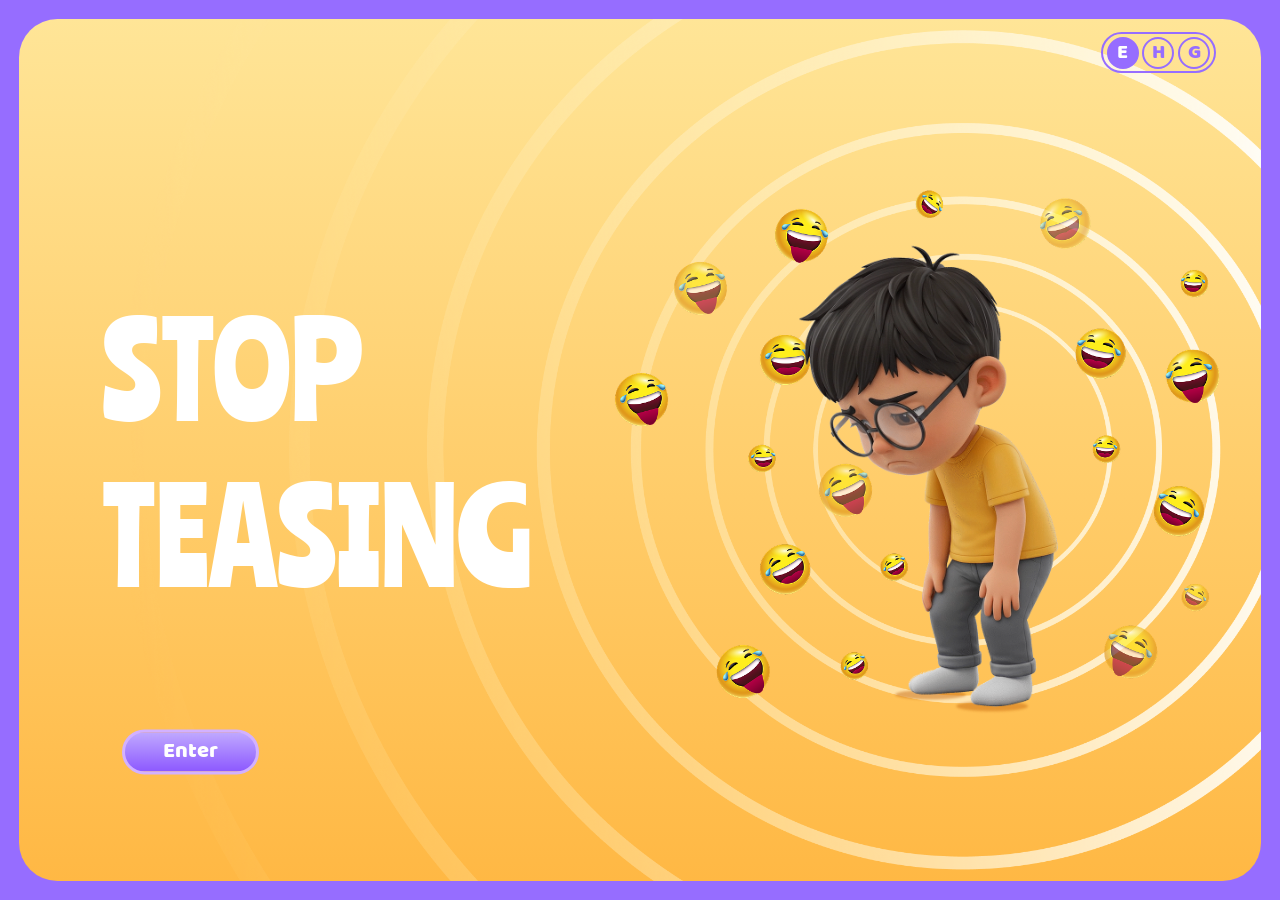
<file: index.html>
<!doctype html>
<html lang="en">
  <head>
    <meta charset="UTF-8" />
    <meta name="viewport" content="width=device-width, initial-scale=1.0" />
    <title>Document</title>
    <link rel="stylesheet" href="./assets/css/style.css" />
  </head>

  <style>
   
    body.no-transition *,
    body.no-transition {
      transition: none !important;
    }

    main {
      position: relative;
      width: 100%;
      height: 100%;
      background: linear-gradient(to top, #ffb53e 0%, #ffb844 0%, #ffe597 100%);
      border-radius: 3vw;
      overflow: hidden;
    }

    .home-btn {
      opacity: 0;
      transition: opacity 1.4s ease;
    }

    body.entered .home-btn {
      opacity: 1;
    }

    main .ring {
      position: absolute;
      width: 130vw;
      height: 130vw;
      right: -43%;
      top: 50%;
      transform: translateY(-50%);
      transition:
        right 2.4s ease,
        top 2.4s ease,
        transform 2.4s ease,
        opacity 1.4s ease;
    }

    body.entered main .ring {
      width: 100vw;
      height: 100vw;
      right: 50%;
      top: 50%;
      transform: translate(50%, -50%);
    }

    .emoji-grp {
      position: absolute;
      width: 50vw;
      height: auto;
      top: 50%;
      right: 3%;
      transform: translateY(-50%);
      opacity: 1;
      transition: opacity 1.2s ease;
    }

    body.entered .emoji-grp {
      opacity: 0;
      pointer-events: none;
    }

    .page-title {
      position: fixed;
      top: 50%;
      left: 8vw;
      transform: translateY(-50%);
      height: auto;
      text-align: center;
      z-index: 10000;
      transition: opacity 1.2s ease;
      width: 40vw;
    }

    body.entered .page-title {
      opacity: 0;
      pointer-events: none;
    }

    .title {
      position: absolute;
      top: -30%;
      left: 50%;
      transform: translateX(-50%);
      height: 7vw;
      text-align: center;
      z-index: 10000;
      transition: top 1.8s ease;
      width: 35vw;
      border-radius: 2vw;
      border: 0.3vw solid #966dff;
      background-color: white;
    }

    body.entered .title {
      top: 4%;
    }

    .title span {
      font-size: 5vw !important;
      display: flex;
      justify-content: center;
      align-items: center;
      color: #966dff !important;
    }

    body[data-lang="hi"] .title span {
      font-size: 4vw !important;
      font-family: "ITFDevanagari" !important;
      padding-top: 0.7vw;
    }

    body[data-lang="gu"] .title span {
      font-size: 4vw !important;
      font-family: "NotoSansGujaratiRegular" !important;
      padding-top: 0.65vw;
    }

    .page-title span,
    .title span {
      font-size: 10vw;
      text-align: start;
      color: #ffffff;
      font-family: "RenchersRegular";
      display: flex;
      align-items: center;
      font-weight: bolder !important;
      line-height: 1.3;
    }

    main .enter-btn {
      position: absolute;
      top: 85%;
      left: 8vw;
      padding: 0.2vw 3vw;
      background: linear-gradient(to bottom, #c0a9ff 0%, #8d59ff 100%);
      transform: translateY(-50%);
      border: 0.3vw solid #d3b1ff;
      border-radius: 10vw;
      color: white;
      font-family: "BalooRegular";
      font-size: 1.7vw;
      cursor: pointer;
      opacity: 1;
      z-index: 9999;
      transition:
        opacity 1.2s ease,
        background 0.3s ease-in,
        color 0.3s ease-in;
    }

    body.entered main .enter-btn {
      opacity: 0;
      pointer-events: none;
    }

    main .enter-btn:hover {
      background: linear-gradient(to bottom, #ffffff 0%, #d3b1ff 100%);
      color: #4f4f4f;
    }

    .left {
      position: absolute;
      right: 0%;
      top: 50%;
      transform: translateY(-50%);
      width: 60vw;
      height: 45vw;
      transition:
        right 2.4s ease,
        top 2.4s ease,
        transform 2.4s ease;
    }

    body.entered .left {
      right: 55%;
      top: 50%;
      transform: translate(50%, -50%);
      z-index: 99999;
    }

    .gif {
      width: 25vw;
      height: auto;
      z-index: 99999;
      position: absolute;
      left: 60%;
      top: 50%;
      right: auto;
      transform: translate(-50%, -50%);
      transition: none;
    }

    .shadow {
      position: absolute;
      width: 6vw;
      height: auto;
      transition:
        left 2.4s ease,
        right 2.4s ease,
        top 2.4s ease,
        transform 2.4s ease,
        opacity 1.2s ease;
    }

    .shadow-1 {
      left: 57%;
      top: 92.5%;
      transform: translate(-50%, -50%);
    }

    .shadow-2 {
      left: 65%;
      top: 94.5%;
      transform: translate(-50%, -50%);
    }

    body.entered .shadow-1 {
      left: 57%;
      top: 92.5%;
      transform: translate(-50%, -50%);
    }

    body.entered .shadow-2 {
      left: 65%;
      top: 94.5%;
      transform: translate(-50%, -50%);
    }

    .left-topic {
      left: -30%;
    }

    .right-topic {
      right: -30%;
    }

    .left-topic,
    .right-topic {
      position: absolute;
      top: 50%;
      transform: translateY(-50%);
      display: flex;
      flex-direction: column;
      justify-content: center;
      align-items: center;
      gap: 3vw;
      z-index: 9999;
      transition:
        left 1.8s ease,
        right 1.8s ease;
    }

    body.entered .left-topic {
      left: -3%;
    }

    body.entered .right-topic {
      right: -3%;
    }

    .topic {
      position: relative;
      width: 25vw;
      height: 6.5vw;
      background-color: white;
      display: flex;
      justify-content: center;
      align-items: center;
      padding: 0.3vw 4vw;
      cursor: pointer;
      border: 0.25vw solid #966dff;
      box-sizing: border-box;
      text-decoration: none;
      text-align: center;
      transition:
        transform 0.5s ease,
        background-color 0.3s ease,
        border-color 0.3s ease;
    }

    .left-topic .topic:hover {
      transform: translateX(2vw);
    }

    .right-topic .topic:hover {
      transform: translateX(-2vw);
    }

    .left-topic .topic {
      padding-right: 3vw;
    }

    .right-topic .topic {
      padding-left: 3vw;
    }

    .topic:active,
    .topic.active {
      background-color: #966dff !important;
      border-color: #ffffff !important;
    }

    .topic:active span,
    .topic.active span {
      color: #ffffff !important;
    }

    .topic span {
      color: #966dff;
      font-family: "MochiyPopOneRegular";
      word-break: normal;
      font-size: 1.3vw;
      line-height: 1.3;
      pointer-events: none;
    }

    body[data-lang="hi"] .topic span {
      font-weight: bolder !important;
      font-size: 1.5vw !important;
      font-family: "ITFDevanagari" !important;
    }

    body[data-lang="gu"] .topic span {
      font-weight: bolder !important;
      line-height: 1;
      font-family: "NotoSansGujaratiRegular" !important;
    }

    .topic img {
      position: absolute;
      right: -4vw;
      top: 50%;
      transform: translateY(-50%);
      width: 8vw;
      height: auto;
      display: block;
      object-fit: contain;
      pointer-events: none;
    }

    .right-topic .topic img {
      left: -4vw !important;
    }
  </style>

  <body>
    <a class="home-button home-btn" href="index.html">
      <img src="./assets/images/home-btn.png" alt="" />
    </a>

    <div class="page-title">
      <span data-lang-key="title"></span>
    </div>

    <div class="title">
      <span data-lang-key="title"></span>
    </div>

    <div class="language-container">
      <div class="english active">E</div>
      <div class="hindi">H</div>
      <div class="gujrati">G</div>
    </div>

    <main>
      <img class="ring ring1" src="./assets/images/ring-1.png" alt="" />

      <div class="left">
        <img class="emoji-grp" src="./assets/images/emoji-grp.png" alt="" />
        <img class="gif" src="./assets/videos/bg character02.gif" alt="" />

        <img
          class="shadow shadow-1"
          src="./assets/images/char-shadow.png"
          alt=""
        />

        <img
          class="shadow shadow-2"
          src="./assets/images/char-shadow.png"
          alt=""
        />
      </div>

      <button class="enter-btn" data-lang-key="enter"></button>

      <div class="left-topic">
        <a class="topic" href="topic-1.html">
          <span data-lang-key="title-1"></span>
          <img src="./assets/images/left-side-hand.png" alt="" />
        </a>

        <a class="topic" href="topic-2.html">
          <span data-lang-key="title-2"></span>
          <img src="./assets/images/left-side-hand.png" alt="" />
        </a>

        <a class="topic" href="topic-3.html">
          <span data-lang-key="title-3"></span>
          <img src="./assets/images/left-side-hand.png" alt="" />
        </a>
      </div>

      <div class="right-topic">
        <a class="topic" href="topic-4.html">
          <span data-lang-key="title-4"></span>
          <img src="./assets/images/right-side-hand.png" alt="" />
        </a>

        <a class="topic" href="topic-5.html">
          <span data-lang-key="title-5"></span>
          <img src="./assets/images/right-side-hand.png" alt="" />
        </a>

        <a class="topic" href="topic-6.html">
          <span data-lang-key="title-6"></span>
          <img src="./assets/images/right-side-hand.png" alt="" />
        </a>
      </div>
    </main>

    <script src="./assets/js/data.js"></script>
<script src="./assets/js/app.js"></script>

    <script>
      const enterBtn = document.querySelector(".enter-btn");
      const ringImg = document.querySelector(".ring1");
      const topics = document.querySelectorAll(".topic");
      const homeBtn = document.querySelector(".home-btn");
      const transitionSound = new Audio("./assets/audio/transition.mp3");
      transitionSound.preload = "auto";

      window.addEventListener("DOMContentLoaded", () => {
        const isEntered = sessionStorage.getItem("pageEntered");

        if (isEntered === "true") {
          document.body.classList.add("no-transition");
          document.body.classList.add("entered");

          if (ringImg) {
            ringImg.src = "./assets/images/ring-2.png";
          }

          requestAnimationFrame(() => {
            document.body.classList.remove("no-transition");
          });
        }
      });

      enterBtn.addEventListener("click", () => {
        if (typeof playSound === "function") {
          playSound(transitionSound);
        } else {
          transitionSound.currentTime = 0;
          transitionSound.play().catch(() => {});
        }

        document.body.classList.add("entered");
        sessionStorage.setItem("pageEntered", "true");

        if (ringImg) {
          ringImg.src = "./assets/images/ring-2.png";
        }
      });

      topics.forEach((topic) => {
        topic.addEventListener("click", (e) => {
          e.preventDefault();

          topics.forEach((item) => item.classList.remove("active"));
          topic.classList.add("active");

          if (typeof navigateWithSound === "function" && typeof topicClickSound !== "undefined") {
            navigateWithSound(topic.href, topicClickSound, 500);
          } else {
            window.location.href = topic.href;
          }
        });
      });

      homeBtn.addEventListener("click", (e) => {
        e.preventDefault();

        sessionStorage.removeItem("pageEntered");
        document.body.classList.add("no-transition");

        window.location.href = homeBtn.href;
      });
    </script>
  </body>
</html>
</file>
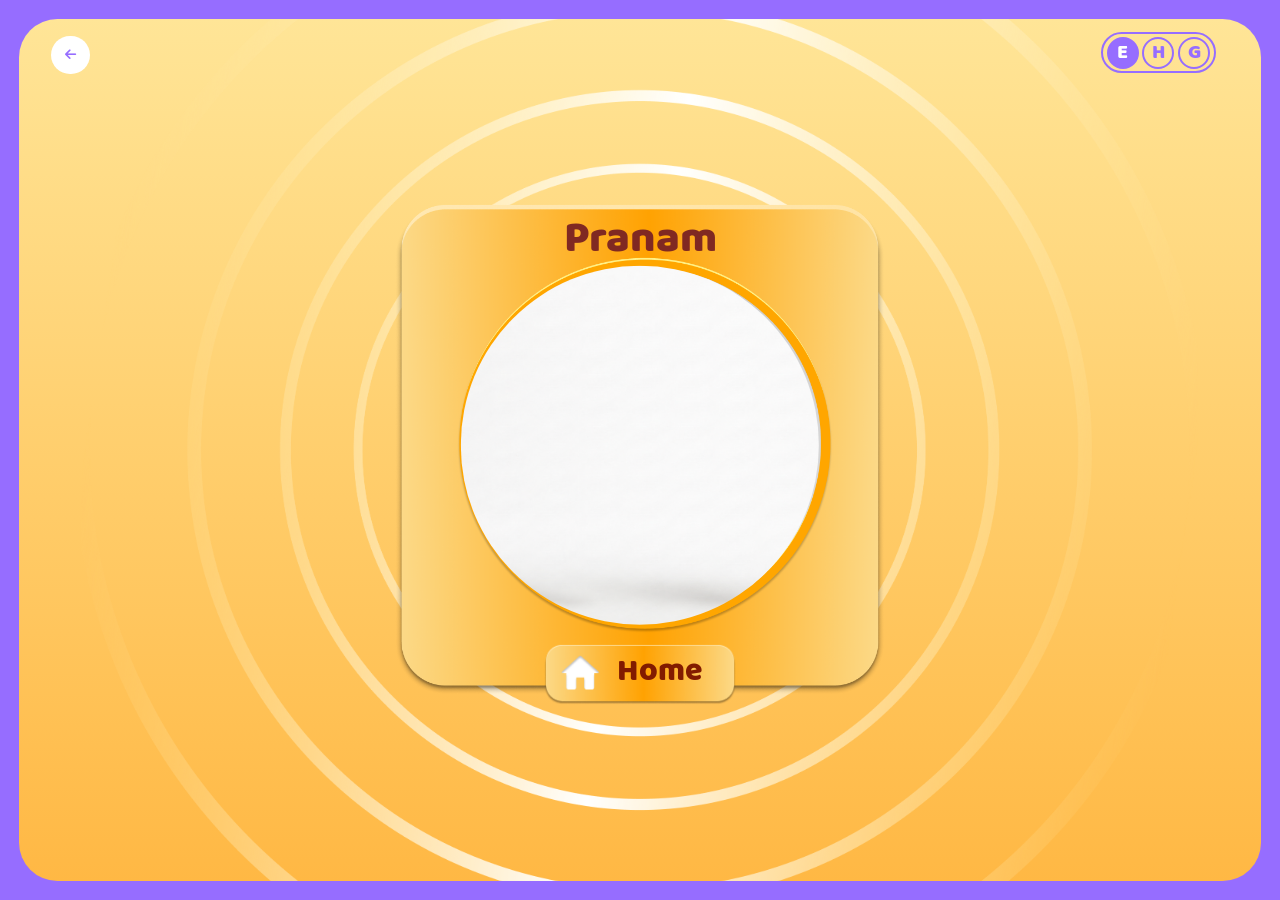
<file: pranam.html>
<!doctype html>
<html lang="en">
  <head>
    <meta charset="UTF-8" />
    <meta name="viewport" content="width=device-width, initial-scale=1.0" />
    <title data-lang-key="pranam"></title>
    <link rel="stylesheet" href="./fontawesome/css/fontawesome.min.css" />
    <link rel="stylesheet" href="./fontawesome/css/solid.min.css" />
    <link rel="stylesheet" href="./assets/css/style.css" />
    <style></style>
  </head>
  <body>
    <a href="topic-3.html" class="back-btn">
      <i class="fa-solid fa-arrow-left"></i>
    </a>

    <div class="language-container">
      <div class="english active">E</div>
      <div class="hindi">H</div>
      <div class="gujrati">G</div>
    </div>

    <div class="main">
      <div class="pranam-container">
        <div class="pranam-img">
          <div class="pranam-video">
            <video
              src="./assets/videos/pranam.mp4"
              preload="auto"
              autoplay
              muted
              loop
              playsinline
            ></video>
          </div>
          <span data-lang-key="pranam"></span>
          <img src="./assets/images/pranam-img.png" alt="" />
        </div>
        <a href="index.html" class="home-btn-1">
          <span data-lang-key="home"></span>
          <img src="./assets/images/home-btn-1.png" alt="" />
        </a>
      </div>
      <img class="ring" src="./assets/images/ring-2.png" alt="" />
    </div>

    <script src="./assets/js/data.js"></script>
<script src="./assets/js/app.js"></script>

    <script>
      (function () {
        const pranamSound = new Audio("./assets/audio/pranam.mp3");
        pranamSound.preload = "auto";

        let hasPlayed = false;

        function playPranamOnce() {
          if (hasPlayed) return;
          hasPlayed = true;

          const playPromise = pranamSound.play();
          if (playPromise !== undefined) {
            playPromise.catch(() => {
              hasPlayed = false;
              const retry = () => {
                document.removeEventListener("click", retry);
                document.removeEventListener("keydown", retry);
                document.removeEventListener("touchstart", retry);
                playPranamOnce();
              };
              document.addEventListener("click", retry, { once: true });
              document.addEventListener("keydown", retry, { once: true });
              document.addEventListener("touchstart", retry, { once: true });
            });
          }
        }

        window.addEventListener("DOMContentLoaded", playPranamOnce);
      })();
    </script>
  </body>
</html>
</file>
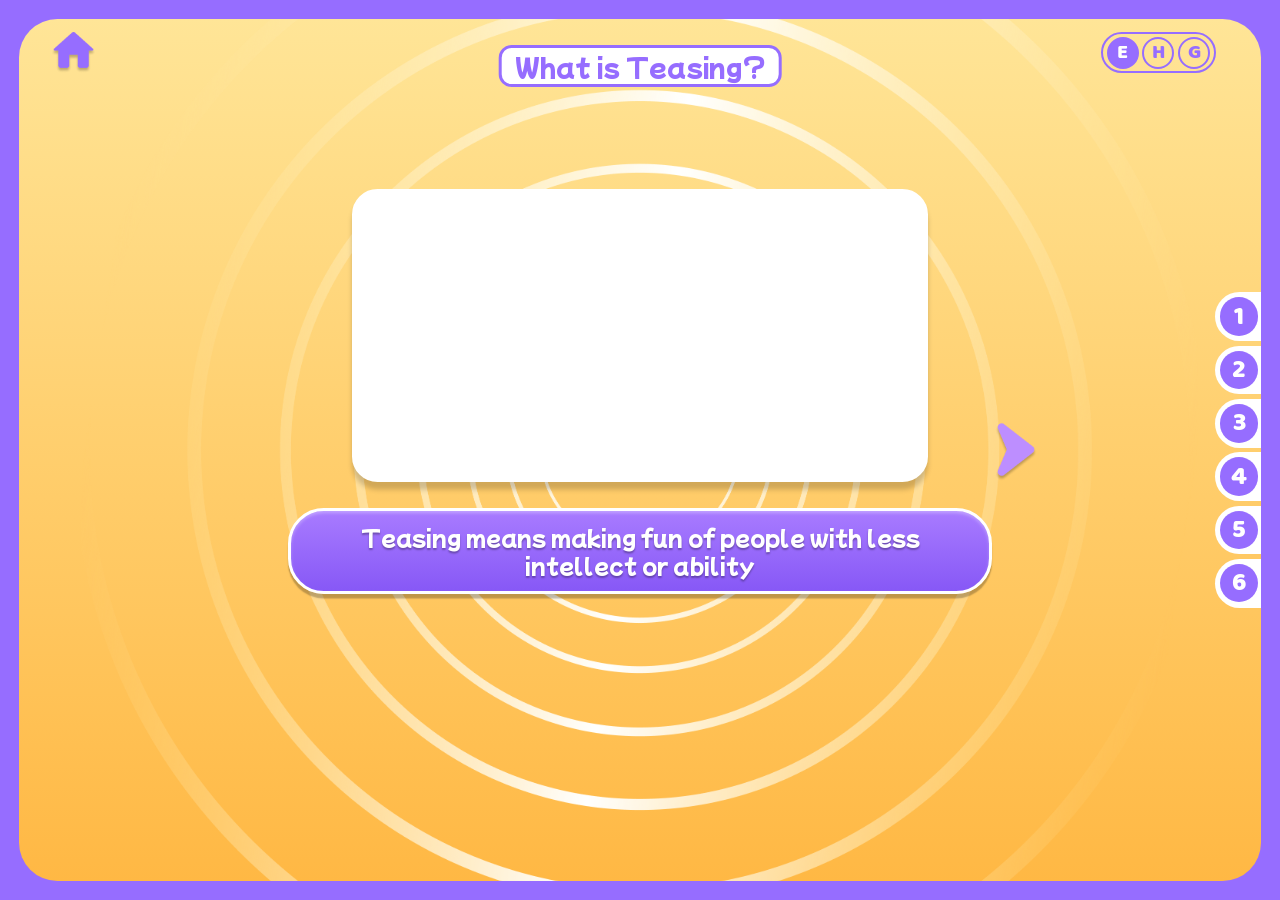
<file: topic-1.html>
<!doctype html>
<html lang="en">
  <head>
    <meta charset="UTF-8" />
    <meta name="viewport" content="width=device-width, initial-scale=1.0" />
    <title data-lang-key="title-1"></title>
    <link rel="stylesheet" href="./assets/css/style.css" />

    <!-- Swiper CSS -->
    <link
      rel="stylesheet"
      href="./assets/css/swiper-bundle.min.css"
    />

    <!-- Separate Swiper Custom CSS -->
  </head>

  <style>
    body[data-lang="hi"] .title span {
      font-size: 2vw !important;
      font-weight: bolder !important;
      font-family: "ITFDevanagari" !important;
    }

    body[data-lang="gu"] .title span {
      font-size: 2vw !important;
      font-weight: bolder !important;
      font-family: "NotoSansGujaratiRegular" !important;
    }

    .title {
      position: absolute;
      top: 5%;
      left: 50%;
      transform: translateX(-50%);
      text-align: center;
      z-index: 10000;
      padding: 0.2vw 1vw;
      border-radius: 1vw;
      border: 0.3vw solid #966dff;
      background-color: white;
    }

    /* Room around Hindi / Gujarati titles so the text does not touch the box. */
    body[data-lang="hi"] .title,
    body[data-lang="gu"] .title {
      padding: 0.7vw 1.6vw;
    }


    .title span {
      color: #ffffff;
      font-family: "MochiyPopOneRegular";
      display: flex;
      align-items: center;
      font-size: 2vw !important;
      justify-content: center;
      color: #966dff !important;
      line-height: 1.2;
    }

    /* IMPORTANT UPDATE */
    /* This keeps the full box fixed */
    .swiper-image-box {
      position: relative;
      overflow: hidden;
    }

    /* Only this inner swiper will move */
    .video-swiper {
      width: 100%;
      height: 100%;
      overflow: hidden;
    }

    .video-swiper .swiper-wrapper {
      width: 100%;
      height: 100%;
    }

    .video-swiper .swiper-slide {
      width: 100%;
      height: 100%;
    }

    .video-swiper .swiper-slide video {
      width: 100%;
      height: 100%;
      object-fit: cover;
      display: block;
    }
  </style>

  <body>
    <a class="home-button home-btn" href="index.html">
      <img src="./assets/images/home-btn.png" alt="" />
    </a>

    <div class="title">
      <span data-lang-key="title-1"></span>
    </div>

    <div class="language-container">
      <div class="english active">E</div>
      <div class="hindi">H</div>
      <div class="gujrati">G</div>
    </div>

    <div class="main">
      <div class="pages">
        <div class="page page-1">
          <a href="topic-1.html" data-lang-key="num-1"></a>
          <div data-lang-key="title-1"></div>
        </div>

        <div class="page page-2">
          <a href="topic-2.html" data-lang-key="num-2"></a>
          <div data-lang-key="title-2"></div>
        </div>

        <div class="page page-3">
          <a href="topic-3.html" data-lang-key="num-3"></a>
          <div data-lang-key="title-3"></div>
        </div>

        <div class="page page-4">
          <a href="topic-4.html" data-lang-key="num-4"></a>
          <div data-lang-key="title-4"></div>
        </div>

        <div class="page page-5">
          <a href="topic-5.html" data-lang-key="num-5"></a>
          <div data-lang-key="title-5"></div>
        </div>

        <div class="page page-6">
          <a href="topic-6.html" data-lang-key="num-6"></a>
          <div data-lang-key="title-6"></div>
        </div>
      </div>

      <img class="ring" src="./assets/images/ring-2.png" alt="" />
    </div>

    <!-- Swiper Section -->
    <div class="swiper-section">
      <div class="topic-swiper">
        <div class="swiper-slide">
          <!-- Fixed Image Box -->
          <div class="swiper-image-box">
            <!-- Only Video Swiper -->
            <div class="video-swiper swiper">
              <div class="swiper-wrapper">
                <!-- Video Slide 1 -->
                <div class="swiper-slide">
                  <video class="swiper-video" preload="auto" autoplay muted loop playsinline>
                    <source src="./assets/videos/1-1.mp4" type="video/mp4" />
                  </video>
                </div>

                <!-- Video Slide 2 -->
                <div class="swiper-slide">
                  <video class="swiper-video" preload="none" muted loop playsinline>
                    <source src="./assets/videos/1-2.mp4" type="video/mp4" />
                  </video>
                </div>
              </div>
            </div>
          </div>

          <!-- Fixed Content Container -->
          <div class="content-container">
            <span data-lang-key="slide-1.1"></span>
          </div>
        </div>
      </div>

      <!-- Custom Navigation Buttons -->
      <button
        class="swiper-custom-btn swiper-prev-btn"
        aria-label="Previous slide"
      >
        <img src="./assets/images/prev-btn.png" alt="" />
      </button>

      <button class="swiper-custom-btn swiper-next-btn" aria-label="Next slide">
        <img src="./assets/images/next-btn.png" alt="" />
      </button>
    </div>

    <script src="./assets/js/data.js"></script>
<script src="./assets/js/app.js"></script>

    <!-- Swiper JS -->
    <script src="./assets/js/swiper-bundle.min.js"></script>

    <script>
      const slideTextKeys = ["slide-1.1", "slide-1.2"];

      const prevBtn = document.querySelector(".swiper-prev-btn");
      const nextBtn = document.querySelector(".swiper-next-btn");
      const prevBtnImg = document.querySelector(".swiper-prev-btn img");
      const nextBtnImg = document.querySelector(".swiper-next-btn img");
      const textSpan = document.querySelector(".content-container span");

      const videoSwiper = new Swiper(".video-swiper", {
        slidesPerView: 1,
        speed: 700,
        effect: "slide",
        allowTouchMove: true,

        navigation: {
          nextEl: ".swiper-next-btn",
          prevEl: ".swiper-prev-btn",
        },

        on: {
          init: function () {
            updateSwiperButtons(this);
            updateContentKey(this.activeIndex);
            updateContentContainerWidth();
            playCurrentVideo(this);
          },

          slideChange: function () {
            updateSwiperButtons(this);
            updateContentKey(this.activeIndex);
            updateContentContainerWidth();
            playCurrentVideo(this);
          },

          resize: function () {
            updateContentContainerWidth();
          },
        },
      });

      function updateSwiperButtons(swiper) {
        if (!prevBtn || !nextBtn) return;

        if (swiper.isBeginning) {
          prevBtn.style.opacity = "0";
          prevBtn.style.pointerEvents = "none";
        } else {
          prevBtn.style.opacity = "1";
          prevBtn.style.pointerEvents = "auto";
        }

        if (swiper.isEnd) {
          nextBtn.style.opacity = "0";
          nextBtn.style.pointerEvents = "none";
        } else {
          nextBtn.style.opacity = "1";
          nextBtn.style.pointerEvents = "auto";
        }
      }

      function updateContentKey(index) {
        if (!textSpan) return;

        const key = slideTextKeys[index];

        if (!key) return;

        textSpan.classList.add("text-fade-out");
        textSpan.classList.remove("text-fade-in");

        setTimeout(() => {
          textSpan.setAttribute("data-lang-key", key);

          if (typeof applyLanguage === "function") {
            const savedLang =
              localStorage.getItem("selectedLanguage") ||
              localStorage.getItem("preferredLanguage") ||
              "en";

            applyLanguage(savedLang);
          }

          updateContentContainerWidth();

          textSpan.classList.remove("text-fade-out");
          textSpan.classList.add("text-fade-in");
        }, 250);
      }

      function updateContentContainerWidth() {
        const contentContainers =
          document.querySelectorAll(".content-container");

        contentContainers.forEach((container) => {
          const text = container.querySelector("span");

          if (!text) return;

          container.style.width = "auto";

          const textWidth = text.scrollWidth;
          const minWidth = window.innerWidth * 0.28;
          const maxWidth = window.innerWidth * 0.78;
          const extraPadding = window.innerWidth * 0.06;

          let finalWidth = textWidth + extraPadding;

          if (finalWidth < minWidth) {
            finalWidth = minWidth;
          }

          if (finalWidth > maxWidth) {
            finalWidth = maxWidth;
          }

          container.style.width = `${finalWidth}px`;
        });
      }

      function playCurrentVideo(swiper) {
        const videos = document.querySelectorAll(".swiper-video");

        videos.forEach((video) => {
          video.pause();
          video.currentTime = 0;
          // inactive slides must not download until their slide is reached
          video.preload = "none";
        });

        const activeSlide = swiper.slides[swiper.activeIndex];
        const activeVideo = activeSlide.querySelector(".swiper-video");

        if (activeVideo) {
          activeVideo.preload = "auto";
          activeVideo.play().catch(() => {});
        }
      }

      if (prevBtn && prevBtnImg) {
        prevBtn.addEventListener("mouseenter", () => {
          prevBtnImg.src = "./assets/images/prev-btn-hov.png";
        });

        prevBtn.addEventListener("mouseleave", () => {
          prevBtnImg.src = "./assets/images/prev-btn.png";
        });
      }

      if (nextBtn && nextBtnImg) {
        nextBtn.addEventListener("mouseenter", () => {
          nextBtnImg.src = "./assets/images/next-btn-hov.png";
        });

        nextBtn.addEventListener("mouseleave", () => {
          nextBtnImg.src = "./assets/images/next-btn.png";
        });
      }

      window.addEventListener("load", () => {
        updateContentContainerWidth();
      });

      const contentObserver = new MutationObserver(() => {
        updateContentContainerWidth();
      });

      document.querySelectorAll(".content-container span").forEach((span) => {
        contentObserver.observe(span, {
          childList: true,
          characterData: true,
          subtree: true,
        });
      });
    </script>
  </body>
</html>
</file>
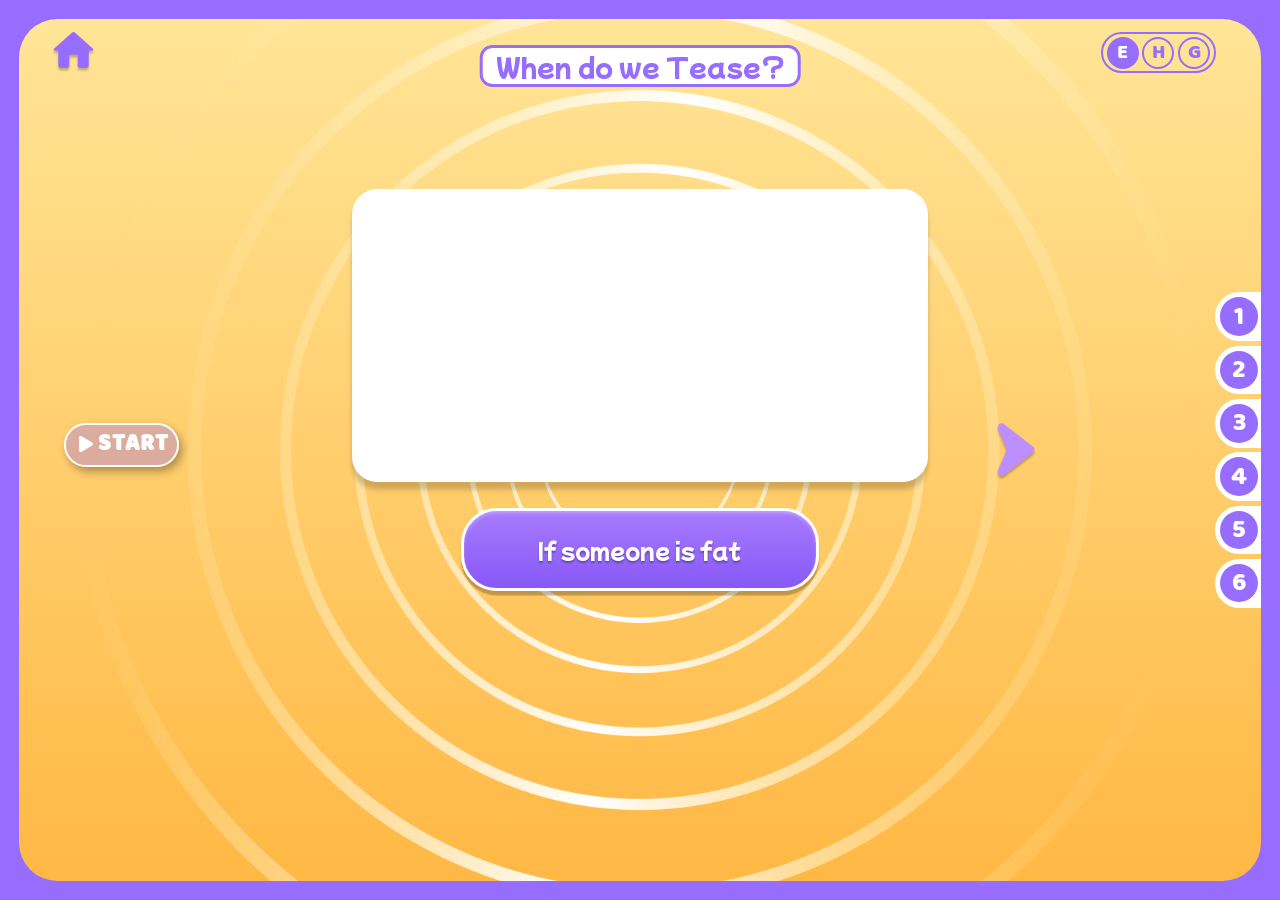
<file: topic-2.html>
<!doctype html>
<html lang="en">
  <head>
    <meta charset="UTF-8" />
    <meta name="viewport" content="width=device-width, initial-scale=1.0" />
    <title data-lang-key="title-2"></title>
    <link rel="stylesheet" href="./assets/css/style.css" />

    <!-- Swiper CSS -->
    <link
      rel="stylesheet"
      href="./assets/css/swiper-bundle.min.css"
    />

    <!-- Separate Swiper Custom CSS -->

    <!-- Font Awesome For Video Popup Icons -->
    <link rel="stylesheet" href="./fontawesome/css/fontawesome.min.css" />
    <link rel="stylesheet" href="./fontawesome/css/solid.min.css" />
  </head>

  <style>
    body[data-lang="hi"] .title span {
      font-size: 2vw !important;
      font-weight: bolder !important;
      font-family: "ITFDevanagari" !important;
    }

    body[data-lang="gu"] .title span {
      font-size: 2vw !important;
      font-weight: bolder !important;
      font-family: "NotoSansGujaratiRegular" !important;
    }
    .title {
      position: absolute;
      top: 5%;
      left: 50%;
      transform: translateX(-50%);
      text-align: center;
      z-index: 10000;
      padding: 0.2vw 1vw;
      border-radius: 1vw;
      border: 0.3vw solid #966dff;
      background-color: white;
    }

    /* Room around Hindi / Gujarati titles so the text does not touch the box. */
    body[data-lang="hi"] .title,
    body[data-lang="gu"] .title {
      padding: 0.7vw 1.6vw;
    }


    .title span {
      color: #ffffff;
      font-family: "MochiyPopOneRegular";
      display: flex;
      align-items: center;
      font-size: 2vw !important;
      justify-content: center;
      color: #966dff !important;
      line-height: 1.2;
    }

    /* IMPORTANT UPDATE */
    /* This keeps the full box fixed */
    .swiper-image-box {
      position: relative;
      overflow: hidden;
    }

    /* Only this inner swiper will move */
    .video-swiper {
      width: 100%;
      height: 100%;
      overflow: hidden;
    }

    .video-swiper .swiper-wrapper {
      width: 100%;
      height: 100%;
    }

    .video-swiper .swiper-slide {
      width: 100%;
      height: 100%;
    }

    .video-swiper .swiper-slide video {
      width: 100%;
      height: 100%;
      object-fit: cover;
      display: block;
    }

    /* Video Button + Popup CSS */
    body.video-open .main,
    body.video-open .swiper-section,
    body.video-open .title {
      filter: blur(0.45vw);
      pointer-events: none;
      user-select: none;
    }

    .home-btn,
    .video-btn,
    .language-container {
      transform: none !important;
    }

    .video-btn {
      position: fixed;
      top: 47%;
      transform: translateY(-50%);
      left: 5%;
      z-index: 1000;
      transition:
        opacity 0.25s ease,
        visibility 0.25s ease;
    }

    .video-btn.hidden {
      opacity: 0;
      visibility: hidden;
      pointer-events: none;
    }

    .start-video-btn {
      width: 9vw;
      height: 3.4vw;
      border-radius: 50vw;
      background: rgba(150, 109, 255, 0.34);
      border: 0.2vw solid #ffffff;
      display: flex;
      align-items: center;
      justify-content: space-between;
      cursor: pointer;
      padding: 0 0.6vw;
      box-shadow: 0.25vw 0.35vw 0.7vw rgba(0, 0, 0, 0.32);
      backdrop-filter: blur(0.25vw);
      -webkit-backdrop-filter: blur(0.25vw);
      transition:
        transform 0.25s ease,
        background 0.25s ease,
        box-shadow 0.25s ease;
    }

    .start-video-btn:hover {
      transform: scale(1.05);
      background: #966dff;
      box-shadow: 0.3vw 0.45vw 0.9vw rgba(0, 0, 0, 0.38);
    }

    .start-video-btn:active {
      transform: scale(0.98);
    }

    .play-icon {
      width: 2vw;
      height: 2vw;
      display: flex;
      align-items: center;
      justify-content: center;
      color: #ffffff;
      font-size: 1.45vw;
    }

    .play-icon i,
    .close-video-btn i,
    .video-center-play i,
    .control-btn i {
      display: flex;
      align-items: center;
      justify-content: center;
      text-align: center;
      flex: 0 0 auto;
    }

    .play-icon i {
      width: 1.5vw;
      min-width: 1.5vw;
      max-width: 1.5vw;
    }

    .close-video-btn i {
      width: 1.8vw;
      min-width: 1.8vw;
      max-width: 1.8vw;
    }

    .video-center-play i {
      width: 2.2vw;
      min-width: 2.2vw;
      max-width: 2.2vw;
    }

    .control-btn i {
      width: 1.4vw;
      min-width: 1.4vw;
      max-width: 1.4vw;
    }

    .start-text {
      font-size: 1.8vw;
      font-weight: 900;
      letter-spacing: 0.08vw;
      color: #ffffff;
      line-height: 1;
      font-family: "BalooRegular", sans-serif;
    }

    .video-popup {
      position: fixed;
      inset: 0;
      z-index: 99999;
      display: flex;
      align-items: center;
      justify-content: center;
      background: rgba(0, 0, 0, 0.42);
      opacity: 0;
      visibility: hidden;
      pointer-events: none;
      transition:
        opacity 0.35s ease,
        visibility 0.35s ease;
    }

    .video-popup.active {
      opacity: 1;
      visibility: visible;
      pointer-events: auto;
    }

    .video-box {
      position: relative;
      width: 68vw;
      aspect-ratio: 16 / 9;
      border-radius: 2vw;
      background: rgba(150, 109, 255, 0.28);
      padding: 0.75vw;
      border: 0.25vw solid #ffffff;
      box-shadow: 0 1vw 3vw rgba(0, 0, 0, 0.45);
      transform: scale(0.82);
      opacity: 0;
      backdrop-filter: blur(0.25vw);
      -webkit-backdrop-filter: blur(0.25vw);
      transition:
        transform 0.4s cubic-bezier(0.22, 1, 0.36, 1),
        opacity 0.35s ease;
    }

    .video-popup.active .video-box {
      transform: scale(1);
      opacity: 1;
    }

    .popup-video-frame {
      position: relative;
      width: 100%;
      height: 100%;
      border-radius: 1.4vw;
      overflow: hidden;
      background: #000000;
      border: 0.18vw solid rgba(255, 255, 255, 0.78);
    }

    .popup-video {
      width: 100%;
      height: 100%;
      display: block;
      object-fit: cover;
      background: #000000;
    }

    .close-video-btn {
      position: absolute;
      top: -1.35vw;
      right: -1.35vw;
      width: 3.4vw;
      height: 3.4vw;
      border: none;
      border-radius: 50%;
      background: #ffffff;
      color: #966dff;
      font-size: 1.8vw;
      display: flex;
      align-items: center;
      justify-content: center;
      cursor: pointer;
      z-index: 10;
      box-shadow: 0 0.35vw 1vw rgba(0, 0, 0, 0.35);
      transition:
        transform 0.25s ease,
        background 0.25s ease,
        color 0.25s ease;
    }

    .close-video-btn:hover {
      transform: rotate(90deg) scale(1.08);
      background: #966dff;
      color: #ffffff;
    }

    .custom-controls {
      position: absolute;
      left: 0;
      right: 0;
      bottom: 0;
      z-index: 5;
      padding: 1vw;
      display: flex;
      flex-direction: column;
      gap: 0.75vw;
      background: linear-gradient(
        to top,
        rgba(0, 0, 0, 0.84),
        rgba(150, 109, 255, 0.54),
        rgba(255, 184, 68, 0)
      );
      opacity: 1;
      transition: opacity 0.25s ease;
    }

    .popup-video-frame.controls-hidden .custom-controls {
      opacity: 0;
      pointer-events: none;
    }

    .progress-wrap {
      width: 100%;
      display: flex;
      align-items: center;
    }

    .video-progress {
      width: 100%;
      appearance: none;
      -webkit-appearance: none;
      height: 0.45vw;
      border-radius: 5vw;
      background: rgba(255, 255, 255, 0.35);
      cursor: pointer;
      overflow: hidden;
      pointer-events: auto;
    }

    .video-progress::-webkit-slider-thumb {
      appearance: none;
      -webkit-appearance: none;
      width: 1vw;
      height: 1vw;
      border-radius: 50%;
      background: #ffffff;
      box-shadow: -70vw 0 0 69.6vw #ffffff;
      cursor: pointer;
    }

    .video-progress::-moz-range-thumb {
      width: 1vw;
      height: 1vw;
      border: none;
      border-radius: 50%;
      background: #ffffff;
      cursor: pointer;
    }

    .video-progress::-moz-range-progress {
      height: 0.45vw;
      border-radius: 5vw;
      background: #ffffff;
    }

    .control-row {
      width: 100%;
      display: flex;
      align-items: center;
      justify-content: space-between;
      gap: 1vw;
    }

    .control-left,
    .control-right {
      display: flex;
      align-items: center;
      gap: 0.8vw;
    }

    .control-btn {
      width: 2.8vw;
      min-width: 2.8vw;
      max-width: 2.8vw;
      height: 2.8vw;
      border: none;
      border-radius: 50%;
      background: rgba(255, 255, 255, 0.24);
      color: #ffffff;
      font-size: 1.2vw;
      display: flex;
      align-items: center;
      justify-content: center;
      cursor: pointer;
      transition:
        background 0.25s ease,
        color 0.25s ease,
        transform 0.25s ease;
    }

    .control-btn:hover {
      background: #ffffff;
      color: #966dff;
      transform: scale(1.08);
    }

    .time-text {
      color: #ffffff;
      font-size: 1.05vw;
      font-weight: 700;
      font-family: Arial, sans-serif;
      letter-spacing: 0.05vw;
      min-width: 8vw;
    }

    .volume-range {
      width: 7vw;
      appearance: none;
      -webkit-appearance: none;
      height: 0.4vw;
      border-radius: 5vw;
      background: rgba(255, 255, 255, 0.35);
      cursor: pointer;
    }

    .volume-range::-webkit-slider-thumb {
      appearance: none;
      -webkit-appearance: none;
      width: 0.9vw;
      height: 0.9vw;
      border-radius: 50%;
      background: #ffffff;
      cursor: pointer;
    }

    .volume-range::-moz-range-thumb {
      width: 0.9vw;
      height: 0.9vw;
      border: none;
      border-radius: 50%;
      background: #ffffff;
      cursor: pointer;
    }

    .video-center-play {
      position: absolute;
      left: 50%;
      top: 50%;
      width: 6vw;
      min-width: 6vw;
      max-width: 6vw;
      height: 6vw;
      border: 0.22vw solid rgba(255, 255, 255, 0.85);
      border-radius: 50%;
      background: rgba(150, 109, 255, 0.46);
      color: #ffffff;
      font-size: 2.2vw;
      display: flex;
      align-items: center;
      justify-content: center;
      cursor: pointer;
      transform: translate(-50%, -50%) scale(1);
      z-index: 4;
      transition:
        opacity 0.25s ease,
        transform 0.25s ease,
        background 0.25s ease;
    }

    .video-center-play.hide {
      opacity: 0;
      pointer-events: none;
      transform: translate(-50%, -50%) scale(0.8);
    }

    .video-center-play:hover {
      background: rgba(150, 109, 255, 0.86);
      transform: translate(-50%, -50%) scale(1.08);
    }

    .video-box:fullscreen {
      width: 100%;
      height: 100%;
      border-radius: 0;
      padding: 0;
      background: #000000;
    }

    .video-box:fullscreen .popup-video-frame {
      border-radius: 0;
      border: none;
    }

    .video-box:fullscreen .close-video-btn {
      top: 1.5vw;
      right: 1.5vw;
    }
  </style>

  <body>
    <a class="home-button home-btn" href="index.html">
      <img src="./assets/images/home-btn.png" alt="" />
    </a>

    <div class="video-btn">
      <button class="start-video-btn" type="button">
        <span class="play-icon">
          <i class="fa-solid fa-play"></i>
        </span>
        <span class="start-text">START</span>
      </button>
    </div>

    <div class="title">
      <span data-lang-key="title-2"></span>
    </div>

    <div class="language-container">
      <div class="english active">E</div>
      <div class="hindi">H</div>
      <div class="gujrati">G</div>
    </div>

    <div class="main">
      <div class="pages">
        <div class="page page-1">
          <a href="topic-1.html" data-lang-key="num-1"></a>
          <div data-lang-key="title-1"></div>
        </div>

        <div class="page page-2">
          <a href="topic-2.html" data-lang-key="num-2"></a>
          <div data-lang-key="title-2"></div>
        </div>

        <div class="page page-3">
          <a href="topic-3.html" data-lang-key="num-3"></a>
          <div data-lang-key="title-3"></div>
        </div>

        <div class="page page-4">
          <a href="topic-4.html" data-lang-key="num-4"></a>
          <div data-lang-key="title-4"></div>
        </div>

        <div class="page page-5">
          <a href="topic-5.html" data-lang-key="num-5"></a>
          <div data-lang-key="title-5"></div>
        </div>

        <div class="page page-6">
          <a href="topic-6.html" data-lang-key="num-6"></a>
          <div data-lang-key="title-6"></div>
        </div>
      </div>

      <img class="ring" src="./assets/images/ring-2.png" alt="" />
    </div>

    <!-- Swiper Section -->
    <div class="swiper-section">
      <div class="topic-swiper">
        <div class="swiper-slide">
          <!-- Fixed Image Box -->
          <div class="swiper-image-box">
            <!-- Only Video Swiper -->
            <div class="video-swiper swiper">
              <div class="swiper-wrapper">
                <!-- Video Slide 1 -->
                <div class="swiper-slide">
                  <video class="swiper-video" preload="auto" autoplay muted loop playsinline>
                    <source src="./assets/videos/2-1.mp4" type="video/mp4" />
                  </video>
                </div>

                <!-- Video Slide 2 -->
                <div class="swiper-slide">
                  <video class="swiper-video" preload="none" muted loop playsinline>
                    <source src="./assets/videos/2-2.mp4" type="video/mp4" />
                  </video>
                </div>

                <!-- Video Slide 3 -->
                <div class="swiper-slide">
                  <video class="swiper-video" preload="none" muted loop playsinline>
                    <source src="./assets/videos/2-3.mp4" type="video/mp4" />
                  </video>
                </div>

                <!-- Video Slide 4 -->
                <div class="swiper-slide">
                  <video class="swiper-video" preload="none" muted loop playsinline>
                    <source src="./assets/videos/2-4.mp4" type="video/mp4" />
                  </video>
                </div>

                <!-- Video Slide 5 -->
                <div class="swiper-slide">
                  <video class="swiper-video" preload="none" muted loop playsinline>
                    <source src="./assets/videos/2-5.mp4" type="video/mp4" />
                  </video>
                </div>

                <!-- Video Slide 6 -->
                <div class="swiper-slide">
                  <video class="swiper-video" preload="none" muted loop playsinline>
                    <source src="./assets/videos/2-6.mp4" type="video/mp4" />
                  </video>
                </div>

                <!-- Video Slide 7 -->
                <div class="swiper-slide">
                  <video class="swiper-video" preload="none" muted loop playsinline>
                    <source src="./assets/videos/2-7.mp4" type="video/mp4" />
                  </video>
                </div>

                <!-- Video Slide 8 -->
                <div class="swiper-slide">
                  <video class="swiper-video" preload="none" muted loop playsinline>
                    <source src="./assets/videos/2-8.mp4" type="video/mp4" />
                  </video>
                </div>

                <!-- Video Slide 9 -->
                <div class="swiper-slide">
                  <video class="swiper-video" preload="none" muted loop playsinline>
                    <source src="./assets/videos/2-9.mp4" type="video/mp4" />
                  </video>
                </div>
              </div>
            </div>
          </div>

          <!-- Fixed Content Container -->
          <div class="content-container">
            <span data-lang-key="slide-2.1"></span>
          </div>
        </div>
      </div>

      <!-- Custom Navigation Buttons -->
      <button
        class="swiper-custom-btn swiper-prev-btn"
        aria-label="Previous slide"
      >
        <img src="./assets/images/prev-btn.png" alt="" />
      </button>

      <button class="swiper-custom-btn swiper-next-btn" aria-label="Next slide">
        <img src="./assets/images/next-btn.png" alt="" />
      </button>
    </div>

    <div class="video-popup">
      <div class="video-box">
        <button class="close-video-btn" type="button">
          <i class="fa-solid fa-xmark"></i>
        </button>

        <div class="popup-video-frame">
          <video
            class="popup-video"
            src="./assets/videos/topic-2.webm"
            preload="none"
            controlsList="nodownload noplaybackrate"
            disablePictureInPicture
          ></video>

          <button class="video-center-play" type="button">
            <i class="fa-solid fa-play"></i>
          </button>

          <div class="custom-controls">
            <div class="progress-wrap">
              <input
                class="video-progress"
                type="range"
                min="0"
                max="100"
                value="0"
                step="0.1"
              />
            </div>

            <div class="control-row">
              <div class="control-left">
                <button class="control-btn play-pause-btn" type="button">
                  <i class="fa-solid fa-play"></i>
                </button>

                <div class="time-text">
                  <span class="current-time">0:00</span>
                  /
                  <span class="total-time">0:00</span>
                </div>
              </div>

              <div class="control-right">
                <button class="control-btn mute-btn" type="button">
                  <i class="fa-solid fa-volume-high"></i>
                </button>

                <input
                  class="volume-range"
                  type="range"
                  min="0"
                  max="1"
                  step="0.01"
                  value="1"
                />

                <button class="control-btn fullscreen-btn" type="button">
                  <i class="fa-solid fa-expand"></i>
                </button>
              </div>
            </div>
          </div>
        </div>
      </div>
    </div>

    <script src="./assets/js/data.js"></script>
<script src="./assets/js/app.js"></script>

    <!-- Swiper JS -->
    <script src="./assets/js/swiper-bundle.min.js"></script>

    <script>
      const slideTextKeys = [
        "slide-2.1",
        "slide-2.2",
        "slide-2.3",
        "slide-2.4",
        "slide-2.5",
        "slide-2.6",
        "slide-2.7",
        "slide-2.8",
        "slide-2.9",
      ];

      const prevBtn = document.querySelector(".swiper-prev-btn");
      const nextBtn = document.querySelector(".swiper-next-btn");
      const prevBtnImg = document.querySelector(".swiper-prev-btn img");
      const nextBtnImg = document.querySelector(".swiper-next-btn img");
      const textSpan = document.querySelector(".content-container span");

      const videoSwiper = new Swiper(".video-swiper", {
        slidesPerView: 1,
        speed: 700,
        effect: "slide",
        allowTouchMove: true,

        navigation: {
          nextEl: ".swiper-next-btn",
          prevEl: ".swiper-prev-btn",
        },

        on: {
          init: function () {
            updateSwiperButtons(this);
            updateContentKey(this.activeIndex);
            updateContentContainerWidth();
            playCurrentVideo(this);
          },

          slideChange: function () {
            updateSwiperButtons(this);
            updateContentKey(this.activeIndex);
            updateContentContainerWidth();
            playCurrentVideo(this);
          },

          resize: function () {
            updateContentContainerWidth();
          },
        },
      });

      function updateSwiperButtons(swiper) {
        if (!prevBtn || !nextBtn) return;

        if (swiper.isBeginning) {
          prevBtn.style.opacity = "0";
          prevBtn.style.pointerEvents = "none";
        } else {
          prevBtn.style.opacity = "1";
          prevBtn.style.pointerEvents = "auto";
        }

        if (swiper.isEnd) {
          nextBtn.style.opacity = "0";
          nextBtn.style.pointerEvents = "none";
        } else {
          nextBtn.style.opacity = "1";
          nextBtn.style.pointerEvents = "auto";
        }

        const videoBtn = document.querySelector(".video-btn");
        if (videoBtn) {
          videoBtn.classList.toggle("hidden", swiper.activeIndex !== 0);
        }
      }

      function updateContentKey(index) {
        if (!textSpan) return;

        const key = slideTextKeys[index];

        if (!key) return;

        textSpan.classList.add("text-fade-out");
        textSpan.classList.remove("text-fade-in");

        setTimeout(() => {
          textSpan.setAttribute("data-lang-key", key);

          if (typeof applyLanguage === "function") {
            const savedLang =
              localStorage.getItem("selectedLanguage") ||
              localStorage.getItem("preferredLanguage") ||
              "en";

            applyLanguage(savedLang);
          }

          updateContentContainerWidth();

          textSpan.classList.remove("text-fade-out");
          textSpan.classList.add("text-fade-in");
        }, 250);
      }

      function updateContentContainerWidth() {
        const contentContainers =
          document.querySelectorAll(".content-container");

        contentContainers.forEach((container) => {
          const text = container.querySelector("span");

          if (!text) return;

          container.style.width = "auto";

          const textWidth = text.scrollWidth;
          const minWidth = window.innerWidth * 0.28;
          const maxWidth = window.innerWidth * 0.78;
          const extraPadding = window.innerWidth * 0.06;

          let finalWidth = textWidth + extraPadding;

          if (finalWidth < minWidth) {
            finalWidth = minWidth;
          }

          if (finalWidth > maxWidth) {
            finalWidth = maxWidth;
          }

          container.style.width = `${finalWidth}px`;
        });
      }

      function playCurrentVideo(swiper) {
        const videos = document.querySelectorAll(".swiper-video");

        videos.forEach((video) => {
          video.pause();
          video.currentTime = 0;
          // inactive slides must not download until their slide is reached
          video.preload = "none";
        });

        const activeSlide = swiper.slides[swiper.activeIndex];
        const activeVideo = activeSlide.querySelector(".swiper-video");

        if (activeVideo) {
          activeVideo.preload = "auto";
          activeVideo.play().catch(() => {});
        }
      }

      if (prevBtn && prevBtnImg) {
        prevBtn.addEventListener("mouseenter", () => {
          prevBtnImg.src = "./assets/images/prev-btn-hov.png";
        });

        prevBtn.addEventListener("mouseleave", () => {
          prevBtnImg.src = "./assets/images/prev-btn.png";
        });
      }

      if (nextBtn && nextBtnImg) {
        nextBtn.addEventListener("mouseenter", () => {
          nextBtnImg.src = "./assets/images/next-btn-hov.png";
        });

        nextBtn.addEventListener("mouseleave", () => {
          nextBtnImg.src = "./assets/images/next-btn.png";
        });
      }

      window.addEventListener("load", () => {
        updateContentContainerWidth();
      });

      const contentObserver = new MutationObserver(() => {
        updateContentContainerWidth();
      });

      document.querySelectorAll(".content-container span").forEach((span) => {
        contentObserver.observe(span, {
          childList: true,
          characterData: true,
          subtree: true,
        });
      });
    </script>

    <script>
      const startVideoBtn = document.querySelector(".start-video-btn");
      const videoPopup = document.querySelector(".video-popup");
      const videoBox = document.querySelector(".video-box");
      const closeVideoBtn = document.querySelector(".close-video-btn");
      const popupVideo = document.querySelector(".popup-video");
      const popupVideoFrame = document.querySelector(".popup-video-frame");

      const centerPlayBtn = document.querySelector(".video-center-play");
      const playPauseBtn = document.querySelector(".play-pause-btn");
      const playPauseIcon = playPauseBtn.querySelector("i");
      const centerPlayIcon = centerPlayBtn.querySelector("i");

      const videoProgress = document.querySelector(".video-progress");
      const currentTimeText = document.querySelector(".current-time");
      const totalTimeText = document.querySelector(".total-time");

      const muteBtn = document.querySelector(".mute-btn");
      const muteIcon = muteBtn.querySelector("i");
      const volumeRange = document.querySelector(".volume-range");

      const fullscreenBtn = document.querySelector(".fullscreen-btn");
      const fullscreenIcon = fullscreenBtn.querySelector("i");

      let controlsTimer;
      let lastVolume = 1;
      let savedVideoTime = 0;
      let isProgressDragging = false;

      function formatTime(time) {
        if (!time || isNaN(time)) return "0:00";

        const minutes = Math.floor(time / 60);
        const seconds = Math.floor(time % 60);

        return `${minutes}:${seconds < 10 ? "0" : ""}${seconds}`;
      }

      function updatePlayIcons() {
        if (popupVideo.paused) {
          playPauseIcon.className = "fa-solid fa-play";
          centerPlayIcon.className = "fa-solid fa-play";
          centerPlayBtn.classList.remove("hide");
        } else {
          playPauseIcon.className = "fa-solid fa-pause";
          centerPlayIcon.className = "fa-solid fa-pause";
          centerPlayBtn.classList.add("hide");
        }
      }

      function updateProgress() {
        if (!popupVideo.duration) return;

        savedVideoTime = popupVideo.currentTime;

        if (!isProgressDragging) {
          const progressValue =
            (popupVideo.currentTime / popupVideo.duration) * 100;

          videoProgress.value = progressValue;
        }

        currentTimeText.textContent = formatTime(popupVideo.currentTime);
        totalTimeText.textContent = formatTime(popupVideo.duration);
      }

      function handleProgressInput() {
        if (!popupVideo.duration) return;

        isProgressDragging = true;

        const selectedTime =
          (Number(videoProgress.value) / 100) * popupVideo.duration;

        currentTimeText.textContent = formatTime(selectedTime);
      }

      function handleProgressChange() {
        if (!popupVideo.duration) return;

        const selectedTime =
          (Number(videoProgress.value) / 100) * popupVideo.duration;

        popupVideo.currentTime = selectedTime;
        savedVideoTime = selectedTime;

        isProgressDragging = false;
        updateProgress();
      }

      function updateMuteIcon() {
        if (popupVideo.muted || popupVideo.volume === 0) {
          muteIcon.className = "fa-solid fa-volume-xmark";
        } else if (popupVideo.volume < 0.5) {
          muteIcon.className = "fa-solid fa-volume-low";
        } else {
          muteIcon.className = "fa-solid fa-volume-high";
        }
      }

      function togglePlay() {
        if (!popupVideo) return;

        if (popupVideo.paused) {
          popupVideo.play().catch(function () {});
        } else {
          popupVideo.pause();
        }
      }

      function pauseSwiperVideos() {
        document.querySelectorAll(".swiper-video").forEach((video) => {
          video.pause();
        });
      }

      function resumeActiveSwiperVideo() {
        if (typeof videoSwiper === "undefined") return;

        const activeVideo =
          videoSwiper.slides[videoSwiper.activeIndex]?.querySelector(
            ".swiper-video",
          );

        if (activeVideo) {
          activeVideo.play().catch(() => {});
        }
      }

      function openVideoPopup() {
        if (!videoPopup || !popupVideo) return;

        pauseSwiperVideos();

        document.body.classList.add("video-open");
        videoPopup.classList.add("active");

        popupVideo.volume = Number(volumeRange.value);
        popupVideo.muted = false;

        if (savedVideoTime > 0) {
          popupVideo.currentTime = savedVideoTime;
        }

        updateMuteIcon();
        updatePlayIcons();
        updateProgress();

        setTimeout(function () {
          popupVideo.play().catch(function () {});
        }, 250);
      }

      function closeVideoPopup() {
        if (!videoPopup || !popupVideo) return;

        savedVideoTime = popupVideo.currentTime;

        popupVideo.pause();

        videoPopup.classList.remove("active");
        document.body.classList.remove("video-open");

        if (document.fullscreenElement) {
          document.exitFullscreen().catch(function () {});
        }

        resumeActiveSwiperVideo();
        updatePlayIcons();
      }

      function toggleMute() {
        if (popupVideo.muted || popupVideo.volume === 0) {
          popupVideo.muted = false;
          popupVideo.volume = lastVolume || 1;
          volumeRange.value = popupVideo.volume;
        } else {
          lastVolume = popupVideo.volume;
          popupVideo.muted = true;
          volumeRange.value = 0;
        }

        updateMuteIcon();
      }

      function changeVolume() {
        const volumeValue = Number(volumeRange.value);

        popupVideo.volume = volumeValue;
        popupVideo.muted = volumeValue === 0;

        if (volumeValue > 0) {
          lastVolume = volumeValue;
        }

        updateMuteIcon();
      }

      function toggleFullscreen() {
        if (!document.fullscreenElement) {
          videoBox.requestFullscreen().catch(function () {});
        } else {
          document.exitFullscreen().catch(function () {});
        }
      }

      function updateFullscreenIcon() {
        if (document.fullscreenElement) {
          fullscreenIcon.className = "fa-solid fa-compress";
        } else {
          fullscreenIcon.className = "fa-solid fa-expand";
        }
      }

      function showControlsTemporarily() {
        popupVideoFrame.classList.remove("controls-hidden");

        clearTimeout(controlsTimer);

        if (!popupVideo.paused) {
          controlsTimer = setTimeout(function () {
            popupVideoFrame.classList.add("controls-hidden");
          }, 2200);
        }
      }

      if (startVideoBtn) {
        startVideoBtn.addEventListener("click", openVideoPopup);
      }

      if (closeVideoBtn) {
        closeVideoBtn.addEventListener("click", closeVideoPopup);
      }

      if (videoPopup) {
        videoPopup.addEventListener("click", function (e) {
          if (e.target === videoPopup) {
            closeVideoPopup();
          }
        });
      }

      if (popupVideo) {
        popupVideo.addEventListener("click", togglePlay);
        popupVideo.addEventListener("play", updatePlayIcons);
        popupVideo.addEventListener("pause", updatePlayIcons);
        popupVideo.addEventListener("timeupdate", updateProgress);
        popupVideo.addEventListener("loadedmetadata", updateProgress);

        popupVideo.addEventListener("ended", function () {
          savedVideoTime = 0;
          videoProgress.value = 0;
          currentTimeText.textContent = "0:00";
          updatePlayIcons();
        });

        popupVideo.addEventListener("contextmenu", function (e) {
          e.preventDefault();
        });
      }

      if (videoProgress) {
        videoProgress.addEventListener("input", handleProgressInput);
        videoProgress.addEventListener("change", handleProgressChange);

        videoProgress.addEventListener("mousedown", function () {
          isProgressDragging = true;
        });

        videoProgress.addEventListener("mouseup", handleProgressChange);

        videoProgress.addEventListener("touchstart", function () {
          isProgressDragging = true;
        });

        videoProgress.addEventListener("touchend", handleProgressChange);
      }

      if (centerPlayBtn) {
        centerPlayBtn.addEventListener("click", togglePlay);
      }

      if (playPauseBtn) {
        playPauseBtn.addEventListener("click", togglePlay);
      }

      if (muteBtn) {
        muteBtn.addEventListener("click", toggleMute);
      }

      if (volumeRange) {
        volumeRange.addEventListener("input", changeVolume);
      }

      if (fullscreenBtn) {
        fullscreenBtn.addEventListener("click", toggleFullscreen);
      }

      if (popupVideoFrame) {
        popupVideoFrame.addEventListener("mousemove", showControlsTemporarily);
        popupVideoFrame.addEventListener("click", showControlsTemporarily);
      }

      document.addEventListener("fullscreenchange", updateFullscreenIcon);

      document.addEventListener("keydown", function (e) {
        if (!videoPopup.classList.contains("active")) return;

        if (e.key === "Escape") {
          closeVideoPopup();
        }

        if (e.code === "Space") {
          e.preventDefault();
          togglePlay();
        }

        if (e.key.toLowerCase() === "m") {
          toggleMute();
        }

        if (e.key.toLowerCase() === "f") {
          toggleFullscreen();
        }
      });
    </script>
  </body>
</html>
</file>
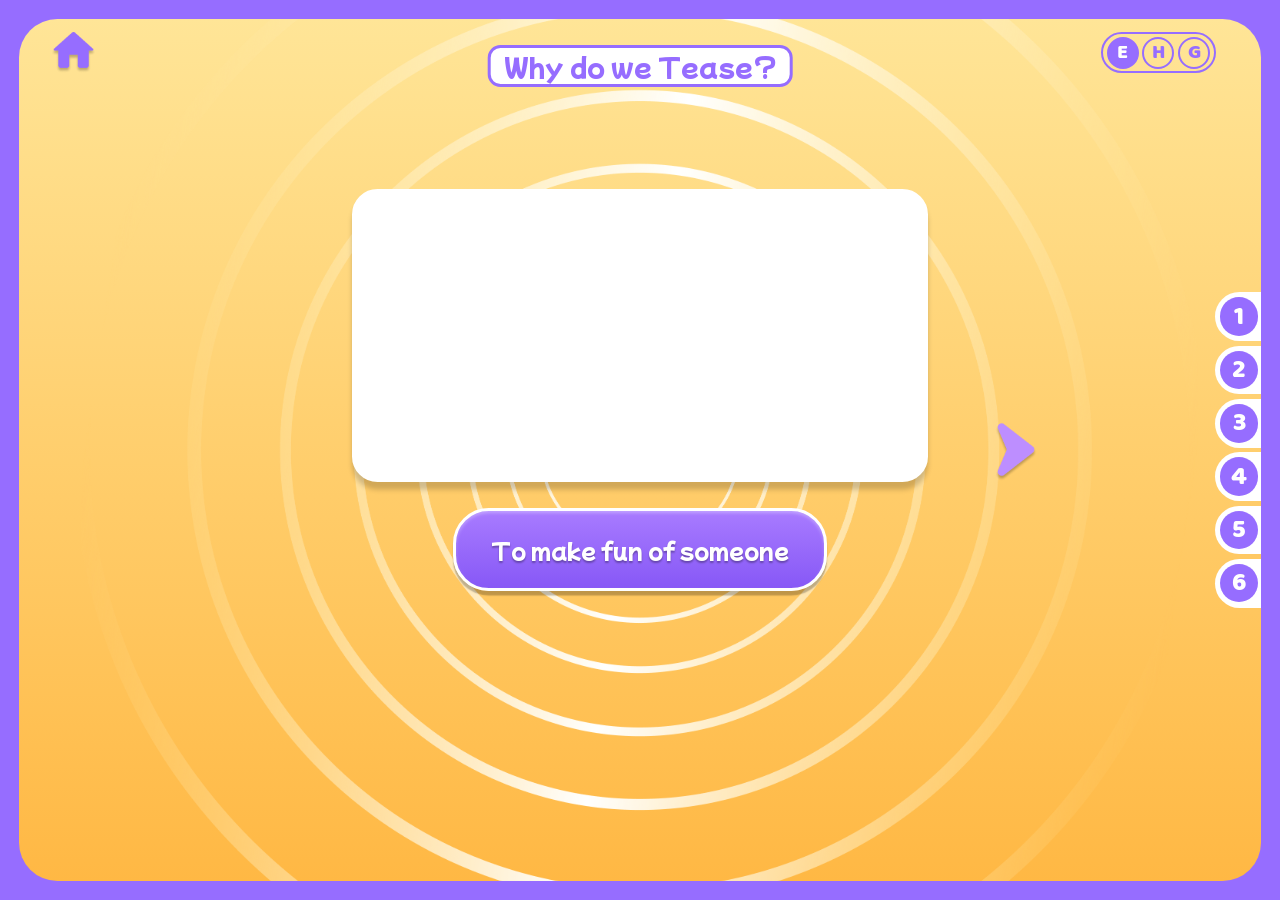
<file: topic-3.html>
<!doctype html>
<html lang="en">
  <head>
    <meta charset="UTF-8" />
    <meta name="viewport" content="width=device-width, initial-scale=1.0" />
    <title data-lang-key="title-3"></title>
    <link rel="stylesheet" href="./assets/css/style.css" />

    <!-- Swiper CSS -->
    <link
      rel="stylesheet"
      href="./assets/css/swiper-bundle.min.css"
    />

    <!-- Separate Swiper Custom CSS -->
  </head>

  <style>
     body[data-lang="hi"] .title span {
      font-size: 2vw !important;
      font-weight: bolder !important;
      font-family: "ITFDevanagari" !important;
    }

    body[data-lang="gu"] .title span {
      font-size: 2vw !important;
      font-weight: bolder !important;
      font-family: "NotoSansGujaratiRegular" !important;
    }

        .title {
      position: absolute;
      top: 5%;
      left: 50%;
      transform: translateX(-50%);
      text-align: center;
      z-index: 10000;
      padding: 0.2vw 1vw;
      border-radius: 1vw;
      border: 0.3vw solid #966dff;
      background-color: white;
    }

    /* Room around Hindi / Gujarati titles so the text does not touch the box. */
    body[data-lang="hi"] .title,
    body[data-lang="gu"] .title {
      padding: 0.7vw 1.6vw;
    }


    .title span {
      color: #ffffff;
      font-family: "MochiyPopOneRegular";
      display: flex;
      align-items: center;
      font-size: 2vw !important;
      justify-content: center;
      color: #966dff !important;
      line-height: 1.2;
    }

    /* IMPORTANT UPDATE */
    /* This keeps the full box fixed */
    .swiper-image-box {
      position: relative;
      overflow: hidden;
    }

    /* Only this inner swiper will move */
    .video-swiper {
      width: 100%;
      height: 100%;
      overflow: hidden;
    }

    .video-swiper .swiper-wrapper {
      width: 100%;
      height: 100%;
    }

    .video-swiper .swiper-slide {
      width: 100%;
      height: 100%;
    }

    .video-swiper .swiper-slide video {
      width: 100%;
      height: 100%;
      object-fit: cover;
      display: block;
    }
  </style>

  <body>
    <a class="home-button home-btn" href="index.html">
      <img src="./assets/images/home-btn.png" alt="" />
    </a>

    <div class="title">
      <span data-lang-key="title-3"></span>
    </div>

    <div class="language-container">
      <div class="english active">E</div>
      <div class="hindi">H</div>
      <div class="gujrati">G</div>
    </div>

    <div class="main">
      <div class="pages">
        <div class="page page-1">
          <a href="topic-1.html" data-lang-key="num-1"></a>
          <div data-lang-key="title-1"></div>
        </div>

        <div class="page page-2">
          <a href="topic-2.html" data-lang-key="num-2"></a>
          <div data-lang-key="title-2"></div>
        </div>

        <div class="page page-3">
          <a href="topic-3.html" data-lang-key="num-3"></a>
          <div data-lang-key="title-3"></div>
        </div>

        <div class="page page-4">
          <a href="topic-4.html" data-lang-key="num-4"></a>
          <div data-lang-key="title-4"></div>
        </div>

        <div class="page page-5">
          <a href="topic-5.html" data-lang-key="num-5"></a>
          <div data-lang-key="title-5"></div>
        </div>

        <div class="page page-6">
          <a href="topic-6.html" data-lang-key="num-6"></a>
          <div data-lang-key="title-6"></div>
        </div>
      </div>

      <img class="ring" src="./assets/images/ring-2.png" alt="" />
    </div>

    <!-- Swiper Section -->
    <div class="swiper-section">
      <div class="topic-swiper">
        <div class="swiper-slide">
          <!-- Fixed Image Box -->
          <div class="swiper-image-box">
            <!-- Only Video Swiper -->
            <div class="video-swiper swiper">
              <div class="swiper-wrapper">
                <!-- Video Slide 1 -->
                <div class="swiper-slide">
                  <video class="swiper-video" preload="auto" autoplay muted loop playsinline>
                    <source src="./assets/videos/3-1.mp4" type="video/mp4" />
                  </video>
                </div>

                <!-- Video Slide 2 -->
                <div class="swiper-slide">
                  <video class="swiper-video" preload="none" muted loop playsinline>
                    <source src="./assets/videos/3-2.mp4" type="video/mp4" />
                  </video>
                </div>

                <!-- Video Slide 3 -->
                <div class="swiper-slide">
                  <video class="swiper-video" preload="none" muted loop playsinline>
                    <source src="./assets/videos/3-3.mp4" type="video/mp4" />
                  </video>
                </div>

                <!-- Video Slide 4 -->
                <div class="swiper-slide">
                  <video class="swiper-video" preload="none" muted loop playsinline>
                    <source src="./assets/videos/3-4.mp4" type="video/mp4" />
                  </video>
                </div>
              </div>
            </div>
          </div>

          <!-- Fixed Content Container -->
          <div class="content-container">
            <span data-lang-key="slide-3.1"></span>
          </div>
        </div>
      </div>

      <!-- Custom Navigation Buttons -->
      <button
        class="swiper-custom-btn swiper-prev-btn"
        aria-label="Previous slide"
      >
        <img src="./assets/images/prev-btn.png" alt="" />
      </button>

      <button class="swiper-custom-btn swiper-next-btn" aria-label="Next slide">
        <img src="./assets/images/next-btn.png" alt="" />
      </button>
    </div>

    <script src="./assets/js/data.js"></script>
<script src="./assets/js/app.js"></script>

    <!-- Swiper JS -->
    <script src="./assets/js/swiper-bundle.min.js"></script>

    <script>
      const slideTextKeys = [
        "slide-3.1",
        "slide-3.2",
        "slide-3.3",
        "slide-3.4",
      ];

      const prevBtn = document.querySelector(".swiper-prev-btn");
      const nextBtn = document.querySelector(".swiper-next-btn");
      const prevBtnImg = document.querySelector(".swiper-prev-btn img");
      const nextBtnImg = document.querySelector(".swiper-next-btn img");
      const textSpan = document.querySelector(".content-container span");

      const videoSwiper = new Swiper(".video-swiper", {
        slidesPerView: 1,
        speed: 700,
        effect: "slide",
        allowTouchMove: true,

        navigation: {
          nextEl: ".swiper-next-btn",
          prevEl: ".swiper-prev-btn",
        },

        on: {
          init: function () {
            updateSwiperButtons(this);
            updateContentKey(this.activeIndex);
            updateContentContainerWidth();
            playCurrentVideo(this);
          },

          slideChange: function () {
            updateSwiperButtons(this);
            updateContentKey(this.activeIndex);
            updateContentContainerWidth();
            playCurrentVideo(this);
          },

          resize: function () {
            updateContentContainerWidth();
          },
        },
      });

      function updateSwiperButtons(swiper) {
        if (!prevBtn || !nextBtn) return;

        if (swiper.isBeginning) {
          prevBtn.style.opacity = "0";
          prevBtn.style.pointerEvents = "none";
        } else {
          prevBtn.style.opacity = "1";
          prevBtn.style.pointerEvents = "auto";
        }

        if (swiper.isEnd) {
          nextBtn.style.opacity = "0";
          nextBtn.style.pointerEvents = "none";
        } else {
          nextBtn.style.opacity = "1";
          nextBtn.style.pointerEvents = "auto";
        }
      }

      function updateContentKey(index) {
        if (!textSpan) return;

        const key = slideTextKeys[index];

        if (!key) return;

        textSpan.classList.add("text-fade-out");
        textSpan.classList.remove("text-fade-in");

        setTimeout(() => {
          textSpan.setAttribute("data-lang-key", key);

          if (typeof applyLanguage === "function") {
            const savedLang =
              localStorage.getItem("selectedLanguage") ||
              localStorage.getItem("preferredLanguage") ||
              "en";

            applyLanguage(savedLang);
          }

          updateContentContainerWidth();

          textSpan.classList.remove("text-fade-out");
          textSpan.classList.add("text-fade-in");
        }, 250);
      }

      function updateContentContainerWidth() {
        const contentContainers =
          document.querySelectorAll(".content-container");

        contentContainers.forEach((container) => {
          const text = container.querySelector("span");

          if (!text) return;

          container.style.width = "auto";

          const textWidth = text.scrollWidth;
          const minWidth = window.innerWidth * 0.28;
          const maxWidth = window.innerWidth * 0.78;
          const extraPadding = window.innerWidth * 0.06;

          let finalWidth = textWidth + extraPadding;

          if (finalWidth < minWidth) {
            finalWidth = minWidth;
          }

          if (finalWidth > maxWidth) {
            finalWidth = maxWidth;
          }

          container.style.width = `${finalWidth}px`;
        });
      }

      function playCurrentVideo(swiper) {
        const videos = document.querySelectorAll(".swiper-video");

        videos.forEach((video) => {
          video.pause();
          video.currentTime = 0;
          // inactive slides must not download until their slide is reached
          video.preload = "none";
        });

        const activeSlide = swiper.slides[swiper.activeIndex];
        const activeVideo = activeSlide.querySelector(".swiper-video");

        if (activeVideo) {
          activeVideo.preload = "auto";
          activeVideo.play().catch(() => {});
        }
      }

      if (prevBtn && prevBtnImg) {
        prevBtn.addEventListener("mouseenter", () => {
          prevBtnImg.src = "./assets/images/prev-btn-hov.png";
        });

        prevBtn.addEventListener("mouseleave", () => {
          prevBtnImg.src = "./assets/images/prev-btn.png";
        });
      }

      if (nextBtn && nextBtnImg) {
        nextBtn.addEventListener("mouseenter", () => {
          nextBtnImg.src = "./assets/images/next-btn-hov.png";
        });

        nextBtn.addEventListener("mouseleave", () => {
          nextBtnImg.src = "./assets/images/next-btn.png";
        });
      }

      window.addEventListener("load", () => {
        updateContentContainerWidth();
      });

      const contentObserver = new MutationObserver(() => {
        updateContentContainerWidth();
      });

      document.querySelectorAll(".content-container span").forEach((span) => {
        contentObserver.observe(span, {
          childList: true,
          characterData: true,
          subtree: true,
        });
      });
    </script>
  </body>
</html>
</file>
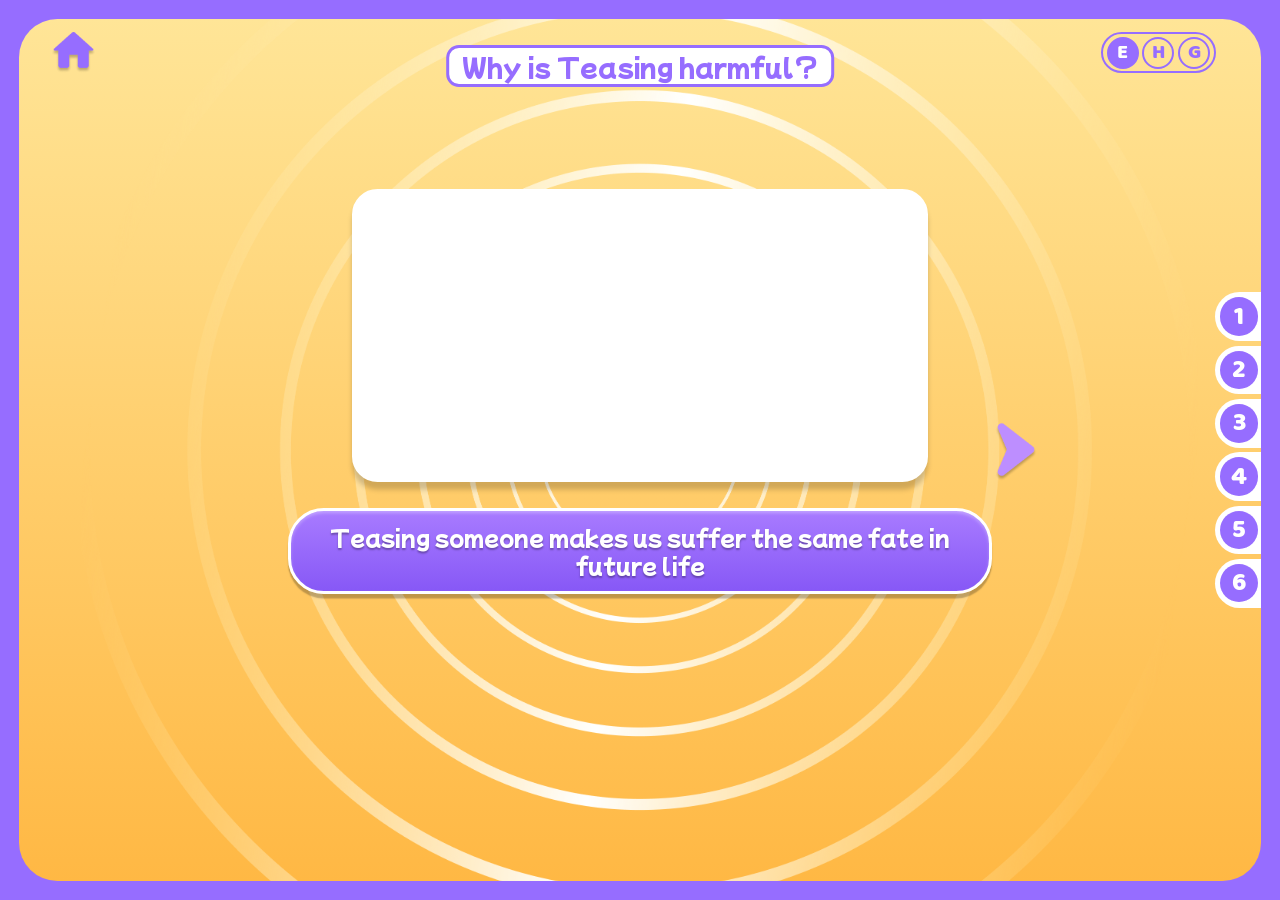
<file: topic-4.html>
<!doctype html>
<html lang="en">
  <head>
    <meta charset="UTF-8" />
    <meta name="viewport" content="width=device-width, initial-scale=1.0" />
    <title data-lang-key="title-4"></title>
    <link rel="stylesheet" href="./assets/css/style.css" />

    <!-- Swiper CSS -->
    <link
      rel="stylesheet"
      href="./assets/css/swiper-bundle.min.css"
    />

    <!-- Separate Swiper Custom CSS -->
  </head>

  <style>
     body[data-lang="hi"] .title span {
      font-size: 2vw !important;
      font-weight: bolder !important;
      font-family: "ITFDevanagari" !important;
    }

    body[data-lang="gu"] .title span {
      font-size: 2vw !important;
      font-weight: bolder !important;
      font-family: "NotoSansGujaratiRegular" !important;
    }

        .title {
      position: absolute;
      top: 5%;
      left: 50%;
      transform: translateX(-50%);
      text-align: center;
      z-index: 10000;
      padding: 0.2vw 1vw;
      border-radius: 1vw;
      border: 0.3vw solid #966dff;
      background-color: white;
    }

    /* Room around Hindi / Gujarati titles so the text does not touch the box. */
    body[data-lang="hi"] .title,
    body[data-lang="gu"] .title {
      padding: 0.7vw 1.6vw;
    }


    .title span {
      color: #ffffff;
      font-family: "MochiyPopOneRegular";
      display: flex;
      align-items: center;
      font-size: 2vw !important;
      justify-content: center;
      color: #966dff !important;
      line-height: 1.2;
    }

    /* IMPORTANT UPDATE */
    /* This keeps the full box fixed */
    .swiper-image-box {
      position: relative;
      overflow: hidden;
    }

    /* Only this inner swiper will move */
    .video-swiper {
      width: 100%;
      height: 100%;
      overflow: hidden;
    }

    .video-swiper .swiper-wrapper {
      width: 100%;
      height: 100%;
    }

    .video-swiper .swiper-slide {
      width: 100%;
      height: 100%;
    }

    .video-swiper .swiper-slide video {
      width: 100%;
      height: 100%;
      object-fit: cover;
      display: block;
    }
  </style>

  <body>
    <a class="home-button home-btn" href="index.html">
      <img src="./assets/images/home-btn.png" alt="" />
    </a>

    <div class="title">
      <span data-lang-key="title-4"></span>
    </div>

    <div class="language-container">
      <div class="english active">E</div>
      <div class="hindi">H</div>
      <div class="gujrati">G</div>
    </div>

    <div class="main">
      <div class="pages">
        <div class="page page-1">
          <a href="topic-1.html" data-lang-key="num-1"></a>
          <div data-lang-key="title-1"></div>
        </div>

        <div class="page page-2">
          <a href="topic-2.html" data-lang-key="num-2"></a>
          <div data-lang-key="title-2"></div>
        </div>

        <div class="page page-3">
          <a href="topic-3.html" data-lang-key="num-3"></a>
          <div data-lang-key="title-3"></div>
        </div>

        <div class="page page-4">
          <a href="topic-4.html" data-lang-key="num-4"></a>
          <div data-lang-key="title-4"></div>
        </div>

        <div class="page page-5">
          <a href="topic-5.html" data-lang-key="num-5"></a>
          <div data-lang-key="title-5"></div>
        </div>

        <div class="page page-6">
          <a href="topic-6.html" data-lang-key="num-6"></a>
          <div data-lang-key="title-6"></div>
        </div>
      </div>

      <img class="ring" src="./assets/images/ring-2.png" alt="" />
    </div>

    <!-- Swiper Section -->
    <div class="swiper-section">
      <div class="topic-swiper">
        <div class="swiper-slide">
          <!-- Fixed Image Box -->
          <div class="swiper-image-box">
            <!-- Only Video Swiper -->
            <div class="video-swiper swiper">
              <div class="swiper-wrapper">
                <!-- Video Slide 1 -->
                <div class="swiper-slide">
                  <video class="swiper-video" preload="auto" autoplay muted loop playsinline>
                    <source src="./assets/videos/4-1.mp4" type="video/mp4" />
                  </video>
                </div>

                <!-- Video Slide 2 -->
                <div class="swiper-slide">
                  <video class="swiper-video" preload="none" muted loop playsinline>
                    <source src="./assets/videos/4-2.mp4" type="video/mp4" />
                  </video>
                </div>

                <!-- Video Slide 3 -->
                <div class="swiper-slide">
                  <video class="swiper-video" preload="none" muted loop playsinline>
                    <source src="./assets/videos/4-3.mp4" type="video/mp4" />
                  </video>
                </div>

                <!-- Video Slide 4 -->
                <div class="swiper-slide">
                  <video class="swiper-video" preload="none" muted loop playsinline>
                    <source src="./assets/videos/4-4.mp4" type="video/mp4" />
                  </video>
                </div>

                <!-- Video Slide 5 -->
                <div class="swiper-slide">
                  <video class="swiper-video" preload="none" muted loop playsinline>
                    <source src="./assets/videos/4-5.mp4" type="video/mp4" />
                  </video>
                </div>
              </div>
            </div>
          </div>

          <!-- Fixed Content Container -->
          <div class="content-container">
            <span data-lang-key="slide-4.1"></span>
          </div>
        </div>
      </div>

      <!-- Custom Navigation Buttons -->
      <button
        class="swiper-custom-btn swiper-prev-btn"
        aria-label="Previous slide"
      >
        <img src="./assets/images/prev-btn.png" alt="" />
      </button>

      <button class="swiper-custom-btn swiper-next-btn" aria-label="Next slide">
        <img src="./assets/images/next-btn.png" alt="" />
      </button>
    </div>

    <script src="./assets/js/data.js"></script>
<script src="./assets/js/app.js"></script>

    <!-- Swiper JS -->
    <script src="./assets/js/swiper-bundle.min.js"></script>

    <script>
      const slideTextKeys = [
        "slide-4.1",
        "slide-4.2",
        "slide-4.3",
        "slide-4.4",
        "slide-4.5",
      ];

      const prevBtn = document.querySelector(".swiper-prev-btn");
      const nextBtn = document.querySelector(".swiper-next-btn");
      const prevBtnImg = document.querySelector(".swiper-prev-btn img");
      const nextBtnImg = document.querySelector(".swiper-next-btn img");
      const textSpan = document.querySelector(".content-container span");

      const videoSwiper = new Swiper(".video-swiper", {
        slidesPerView: 1,
        speed: 700,
        effect: "slide",
        allowTouchMove: true,

        navigation: {
          nextEl: ".swiper-next-btn",
          prevEl: ".swiper-prev-btn",
        },

        on: {
          init: function () {
            updateSwiperButtons(this);
            updateContentKey(this.activeIndex);
            updateContentContainerWidth();
            playCurrentVideo(this);
          },

          slideChange: function () {
            updateSwiperButtons(this);
            updateContentKey(this.activeIndex);
            updateContentContainerWidth();
            playCurrentVideo(this);
          },

          resize: function () {
            updateContentContainerWidth();
          },
        },
      });

      function updateSwiperButtons(swiper) {
        if (!prevBtn || !nextBtn) return;

        if (swiper.isBeginning) {
          prevBtn.style.opacity = "0";
          prevBtn.style.pointerEvents = "none";
        } else {
          prevBtn.style.opacity = "1";
          prevBtn.style.pointerEvents = "auto";
        }

        if (swiper.isEnd) {
          nextBtn.style.opacity = "0";
          nextBtn.style.pointerEvents = "none";
        } else {
          nextBtn.style.opacity = "1";
          nextBtn.style.pointerEvents = "auto";
        }
      }

      function updateContentKey(index) {
        if (!textSpan) return;

        const key = slideTextKeys[index];

        if (!key) return;

        textSpan.classList.add("text-fade-out");
        textSpan.classList.remove("text-fade-in");

        setTimeout(() => {
          textSpan.setAttribute("data-lang-key", key);

          if (typeof applyLanguage === "function") {
            const savedLang =
              localStorage.getItem("selectedLanguage") ||
              localStorage.getItem("preferredLanguage") ||
              "en";

            applyLanguage(savedLang);
          }

          updateContentContainerWidth();

          textSpan.classList.remove("text-fade-out");
          textSpan.classList.add("text-fade-in");
        }, 250);
      }

      function updateContentContainerWidth() {
        const contentContainers =
          document.querySelectorAll(".content-container");

        contentContainers.forEach((container) => {
          const text = container.querySelector("span");

          if (!text) return;

          container.style.width = "auto";

          const textWidth = text.scrollWidth;
          const minWidth = window.innerWidth * 0.28;
          const maxWidth = window.innerWidth * 0.78;
          const extraPadding = window.innerWidth * 0.06;

          let finalWidth = textWidth + extraPadding;

          if (finalWidth < minWidth) {
            finalWidth = minWidth;
          }

          if (finalWidth > maxWidth) {
            finalWidth = maxWidth;
          }

          container.style.width = `${finalWidth}px`;
        });
      }

      function playCurrentVideo(swiper) {
        const videos = document.querySelectorAll(".swiper-video");

        videos.forEach((video) => {
          video.pause();
          video.currentTime = 0;
          // inactive slides must not download until their slide is reached
          video.preload = "none";
        });

        const activeSlide = swiper.slides[swiper.activeIndex];
        const activeVideo = activeSlide.querySelector(".swiper-video");

        if (activeVideo) {
          activeVideo.preload = "auto";
          activeVideo.play().catch(() => {});
        }
      }

      if (prevBtn && prevBtnImg) {
        prevBtn.addEventListener("mouseenter", () => {
          prevBtnImg.src = "./assets/images/prev-btn-hov.png";
        });

        prevBtn.addEventListener("mouseleave", () => {
          prevBtnImg.src = "./assets/images/prev-btn.png";
        });
      }

      if (nextBtn && nextBtnImg) {
        nextBtn.addEventListener("mouseenter", () => {
          nextBtnImg.src = "./assets/images/next-btn-hov.png";
        });

        nextBtn.addEventListener("mouseleave", () => {
          nextBtnImg.src = "./assets/images/next-btn.png";
        });
      }

      window.addEventListener("load", () => {
        updateContentContainerWidth();
      });

      const contentObserver = new MutationObserver(() => {
        updateContentContainerWidth();
      });

      document.querySelectorAll(".content-container span").forEach((span) => {
        contentObserver.observe(span, {
          childList: true,
          characterData: true,
          subtree: true,
        });
      });
    </script>
  </body>
</html>
</file>
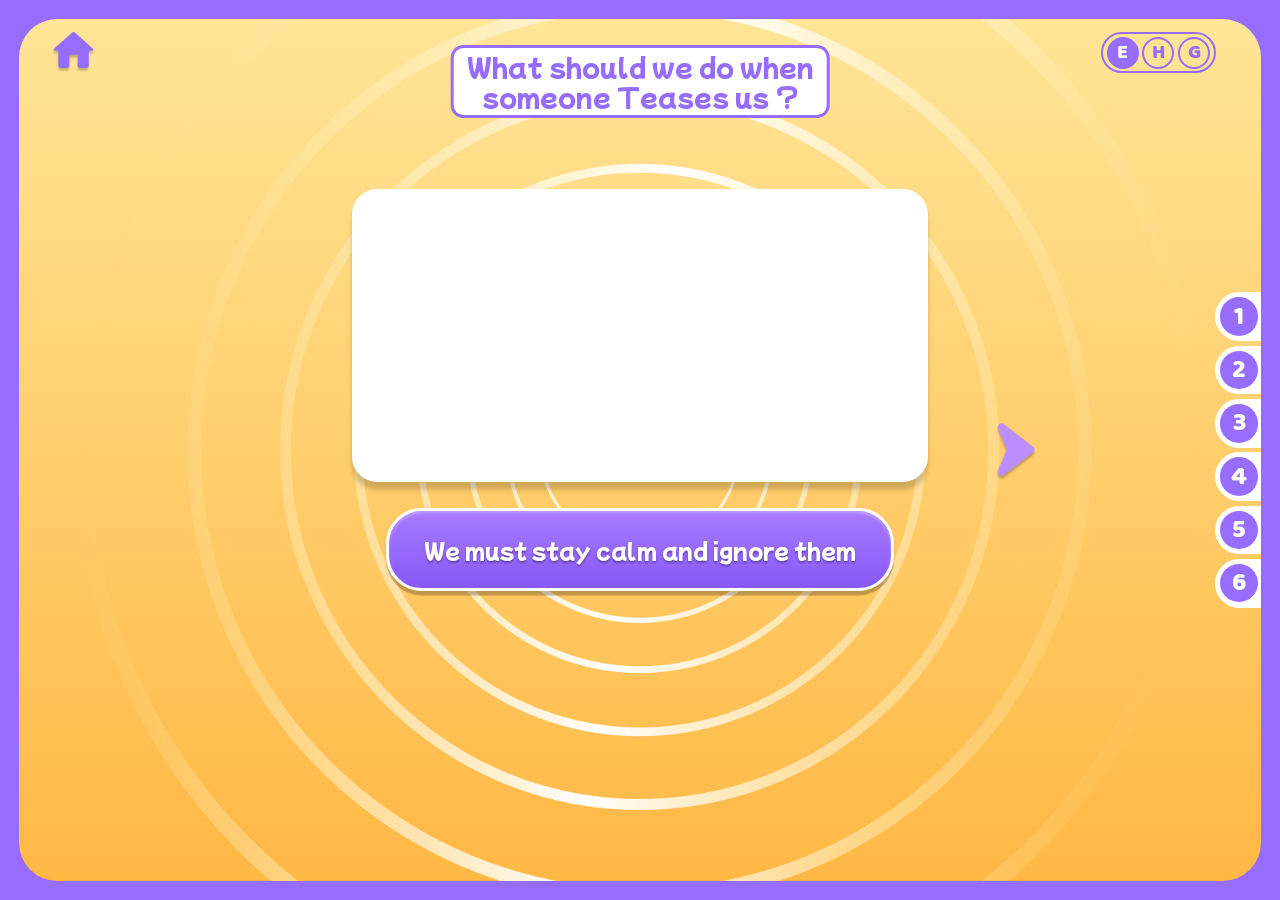
<file: topic-5.html>
<!doctype html>
<html lang="en">
  <head>
    <meta charset="UTF-8" />
    <meta name="viewport" content="width=device-width, initial-scale=1.0" />
    <title data-lang-key="title-5"></title>
    <link rel="stylesheet" href="./assets/css/style.css" />

    <!-- Swiper CSS -->
    <link
      rel="stylesheet"
      href="./assets/css/swiper-bundle.min.css"
    />

    <!-- Separate Swiper Custom CSS -->
  </head>

  <style>
     body[data-lang="hi"] .title span {
      font-size: 2vw !important;
      font-weight: bolder !important;
      font-family: "ITFDevanagari" !important;
    }

    body[data-lang="gu"] .title span {
      font-size: 2vw !important;
      font-weight: bolder !important;
      font-family: "NotoSansGujaratiRegular" !important;
    }

    .title {
      position: absolute;
      top: 5%;
      left: 50%;
      transform: translateX(-50%);
      text-align: center;
      z-index: 10000;
      padding: 0.2vw 1vw;
      border-radius: 1vw;
      border: 0.3vw solid #966dff;
      background-color: white;
    }

    /* Room around Hindi / Gujarati titles so the text does not touch the box. */
    body[data-lang="hi"] .title,
    body[data-lang="gu"] .title {
      padding: 0.7vw 1.6vw;
    }


    .title span {
      color: #ffffff;
      font-family: "MochiyPopOneRegular";
      display: flex;
      align-items: center;
      font-size: 2vw !important;
      justify-content: center;
      color: #966dff !important;
      line-height: 1.2;
    }

    /* IMPORTANT UPDATE */
    /* This keeps the full box fixed */
    .swiper-image-box {
      position: relative;
      overflow: hidden;
    }

    /* Only this inner swiper will move */
    .video-swiper {
      width: 100%;
      height: 100%;
      overflow: hidden;
    }

    .video-swiper .swiper-wrapper {
      width: 100%;
      height: 100%;
    }

    .video-swiper .swiper-slide {
      width: 100%;
      height: 100%;
    }

    .video-swiper .swiper-slide video {
      width: 100%;
      height: 100%;
      object-fit: cover;
      display: block;
    }
  </style>

  <body>
    <a class="home-button home-btn" href="index.html">
      <img src="./assets/images/home-btn.png" alt="" />
    </a>

    <div class="title">
      <span data-lang-key="title-5"></span>
    </div>

    <div class="language-container">
      <div class="english active">E</div>
      <div class="hindi">H</div>
      <div class="gujrati">G</div>
    </div>

    <div class="main">
      <div class="pages">
        <div class="page page-1">
          <a href="topic-1.html" data-lang-key="num-1"></a>
          <div data-lang-key="title-1"></div>
        </div>

        <div class="page page-2">
          <a href="topic-2.html" data-lang-key="num-2"></a>
          <div data-lang-key="title-2"></div>
        </div>

        <div class="page page-3">
          <a href="topic-3.html" data-lang-key="num-3"></a>
          <div data-lang-key="title-3"></div>
        </div>

        <div class="page page-4">
          <a href="topic-4.html" data-lang-key="num-4"></a>
          <div data-lang-key="title-4"></div>
        </div>

        <div class="page page-5">
          <a href="topic-5.html" data-lang-key="num-5"></a>
          <div data-lang-key="title-5"></div>
        </div>

        <div class="page page-6">
          <a href="topic-6.html" data-lang-key="num-6"></a>
          <div data-lang-key="title-6"></div>
        </div>
      </div>

      <img class="ring" src="./assets/images/ring-2.png" alt="" />
    </div>

    <!-- Swiper Section -->
    <div class="swiper-section">
      <div class="topic-swiper">
        <div class="swiper-slide">
          <!-- Fixed Image Box -->
          <div class="swiper-image-box">
            <!-- Only Video Swiper -->
            <div class="video-swiper swiper">
              <div class="swiper-wrapper">
                <!-- Video Slide 1 -->
                <div class="swiper-slide">
                  <video class="swiper-video" preload="auto" autoplay muted loop playsinline>
                    <source src="./assets/videos/5-1.mp4" type="video/mp4" />
                  </video>
                </div>

                <!-- Video Slide 2 -->
                <div class="swiper-slide">
                  <video class="swiper-video" preload="none" muted loop playsinline>
                    <source src="./assets/videos/5-2.mp4" type="video/mp4" />
                  </video>
                </div>

                <!-- Video Slide 3 -->
                <div class="swiper-slide">
                  <video class="swiper-video" preload="none" muted loop playsinline>
                    <source src="./assets/videos/5-3.mp4" type="video/mp4" />
                  </video>
                </div>

                <!-- Video Slide 4 -->
                <div class="swiper-slide">
                  <video class="swiper-video" preload="none" muted loop playsinline>
                    <source src="./assets/videos/5-4.mp4" type="video/mp4" />
                  </video>
                </div>
              </div>
            </div>
          </div>

          <!-- Fixed Content Container -->
          <div class="content-container">
            <span data-lang-key="slide-5.1"></span>
          </div>
        </div>
      </div>

      <!-- Custom Navigation Buttons -->
      <button
        class="swiper-custom-btn swiper-prev-btn"
        aria-label="Previous slide"
      >
        <img src="./assets/images/prev-btn.png" alt="" />
      </button>

      <button class="swiper-custom-btn swiper-next-btn" aria-label="Next slide">
        <img src="./assets/images/next-btn.png" alt="" />
      </button>
    </div>

    <script src="./assets/js/data.js"></script>
<script src="./assets/js/app.js"></script>

    <!-- Swiper JS -->
    <script src="./assets/js/swiper-bundle.min.js"></script>

    <script>
      const slideTextKeys = [
        "slide-5.1",
        "slide-5.2",
        "slide-5.3",
        "slide-5.4",
      ];

      const prevBtn = document.querySelector(".swiper-prev-btn");
      const nextBtn = document.querySelector(".swiper-next-btn");
      const prevBtnImg = document.querySelector(".swiper-prev-btn img");
      const nextBtnImg = document.querySelector(".swiper-next-btn img");
      const textSpan = document.querySelector(".content-container span");

      const videoSwiper = new Swiper(".video-swiper", {
        slidesPerView: 1,
        speed: 700,
        effect: "slide",
        allowTouchMove: true,

        navigation: {
          nextEl: ".swiper-next-btn",
          prevEl: ".swiper-prev-btn",
        },

        on: {
          init: function () {
            updateSwiperButtons(this);
            updateContentKey(this.activeIndex);
            updateContentContainerWidth();
            playCurrentVideo(this);
          },

          slideChange: function () {
            updateSwiperButtons(this);
            updateContentKey(this.activeIndex);
            updateContentContainerWidth();
            playCurrentVideo(this);
          },

          resize: function () {
            updateContentContainerWidth();
          },
        },
      });

      function updateSwiperButtons(swiper) {
        if (!prevBtn || !nextBtn) return;

        if (swiper.isBeginning) {
          prevBtn.style.opacity = "0";
          prevBtn.style.pointerEvents = "none";
        } else {
          prevBtn.style.opacity = "1";
          prevBtn.style.pointerEvents = "auto";
        }

        if (swiper.isEnd) {
          nextBtn.style.opacity = "0";
          nextBtn.style.pointerEvents = "none";
        } else {
          nextBtn.style.opacity = "1";
          nextBtn.style.pointerEvents = "auto";
        }
      }

      function updateContentKey(index) {
        if (!textSpan) return;

        const key = slideTextKeys[index];

        if (!key) return;

        textSpan.classList.add("text-fade-out");
        textSpan.classList.remove("text-fade-in");

        setTimeout(() => {
          textSpan.setAttribute("data-lang-key", key);

          if (typeof applyLanguage === "function") {
            const savedLang =
              localStorage.getItem("selectedLanguage") ||
              localStorage.getItem("preferredLanguage") ||
              "en";

            applyLanguage(savedLang);
          }

          updateContentContainerWidth();

          textSpan.classList.remove("text-fade-out");
          textSpan.classList.add("text-fade-in");
        }, 250);
      }

      function updateContentContainerWidth() {
        const contentContainers =
          document.querySelectorAll(".content-container");

        contentContainers.forEach((container) => {
          const text = container.querySelector("span");

          if (!text) return;

          container.style.width = "auto";

          const textWidth = text.scrollWidth;
          const minWidth = window.innerWidth * 0.28;
          const maxWidth = window.innerWidth * 0.78;
          const extraPadding = window.innerWidth * 0.06;

          let finalWidth = textWidth + extraPadding;

          if (finalWidth < minWidth) {
            finalWidth = minWidth;
          }

          if (finalWidth > maxWidth) {
            finalWidth = maxWidth;
          }

          container.style.width = `${finalWidth}px`;
        });
      }

      function playCurrentVideo(swiper) {
        const videos = document.querySelectorAll(".swiper-video");

        videos.forEach((video) => {
          video.pause();
          video.currentTime = 0;
          // inactive slides must not download until their slide is reached
          video.preload = "none";
        });

        const activeSlide = swiper.slides[swiper.activeIndex];
        const activeVideo = activeSlide.querySelector(".swiper-video");

        if (activeVideo) {
          activeVideo.preload = "auto";
          activeVideo.play().catch(() => {});
        }
      }

      if (prevBtn && prevBtnImg) {
        prevBtn.addEventListener("mouseenter", () => {
          prevBtnImg.src = "./assets/images/prev-btn-hov.png";
        });

        prevBtn.addEventListener("mouseleave", () => {
          prevBtnImg.src = "./assets/images/prev-btn.png";
        });
      }

      if (nextBtn && nextBtnImg) {
        nextBtn.addEventListener("mouseenter", () => {
          nextBtnImg.src = "./assets/images/next-btn-hov.png";
        });

        nextBtn.addEventListener("mouseleave", () => {
          nextBtnImg.src = "./assets/images/next-btn.png";
        });
      }

      window.addEventListener("load", () => {
        updateContentContainerWidth();
      });

      const contentObserver = new MutationObserver(() => {
        updateContentContainerWidth();
      });

      document.querySelectorAll(".content-container span").forEach((span) => {
        contentObserver.observe(span, {
          childList: true,
          characterData: true,
          subtree: true,
        });
      });
    </script>
  </body>
</html>
</file>
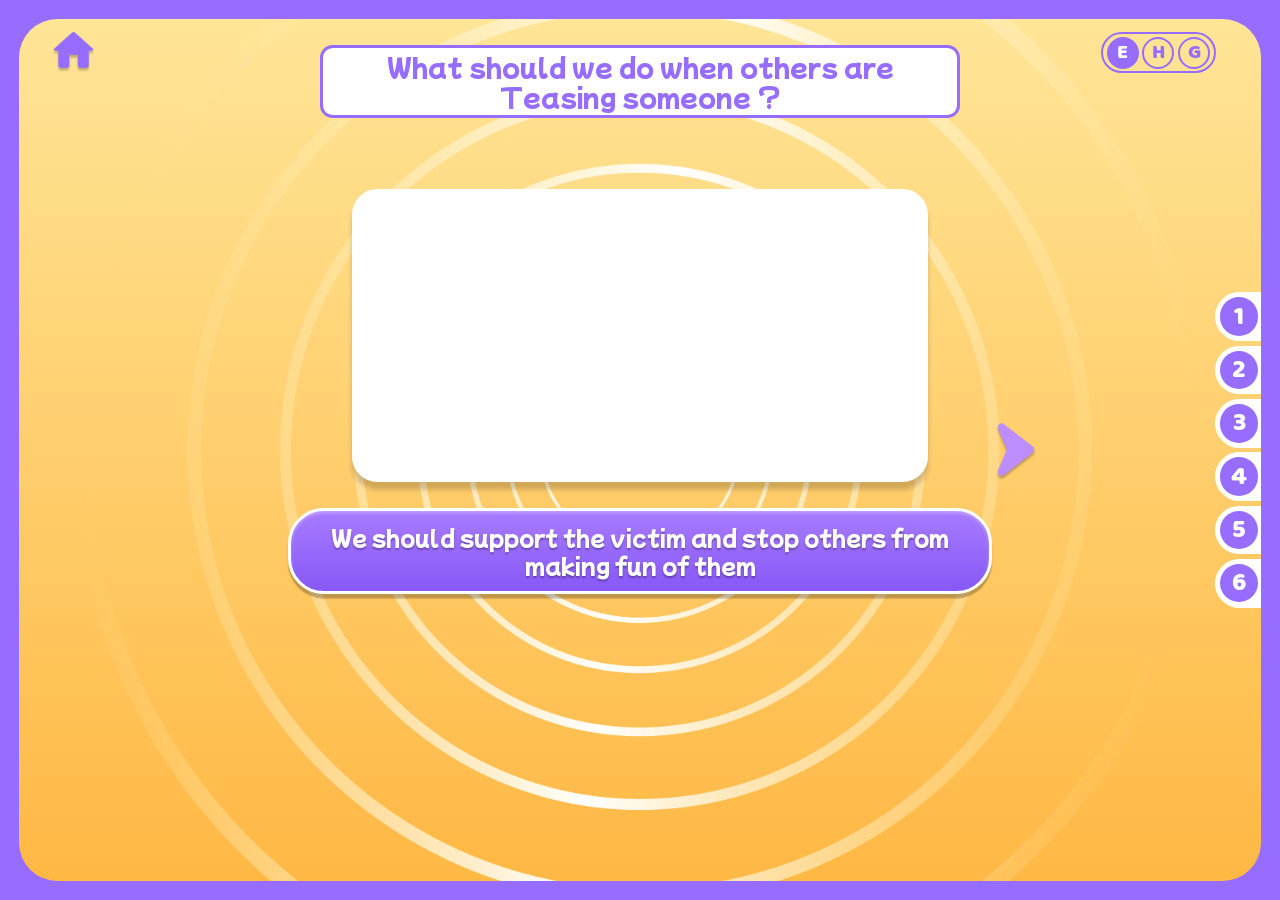
<file: topic-6.html>
<!doctype html>
<html lang="en">
  <head>
    <meta charset="UTF-8" />
    <meta name="viewport" content="width=device-width, initial-scale=1.0" />
    <title data-lang-key="title-6"></title>
    <link rel="stylesheet" href="./assets/css/style.css" />

    <!-- Swiper CSS -->
    <link
      rel="stylesheet"
      href="./assets/css/swiper-bundle.min.css"
    />

    <!-- Separate Swiper Custom CSS -->
  </head>

  <style>
    body[data-lang="hi"] .title span {
      font-size: 2vw !important;
      font-weight: bolder !important;
      font-family: "ITFDevanagari" !important;
    }

    body[data-lang="gu"] .title span {
      font-size: 2vw !important;
      font-weight: bolder !important;
      font-family: "NotoSansGujaratiRegular" !important;
    }

    .title {
      position: absolute;
      top: 5%;
      left: 50%;
      transform: translateX(-50%);
      text-align: center;
      z-index: 10000;
      padding: 0.2vw 1vw;
      border-radius: 1vw;
      border: 0.3vw solid #966dff;
      background-color: white;
    }

    /* Room around Hindi / Gujarati titles so the text does not touch the box. */
    body[data-lang="hi"] .title,
    body[data-lang="gu"] .title {
      padding: 0.7vw 1.6vw;
    }


    .title span {
      color: #ffffff;
      font-family: "MochiyPopOneRegular";
      display: flex;
      align-items: center;
      font-size: 2vw !important;
      justify-content: center;
      color: #966dff !important;
      line-height: 1.2;
    }

    /* IMPORTANT UPDATE */
    /* This keeps the full box fixed */
    .swiper-image-box {
      position: relative;
      overflow: hidden;
    }

    /* Only this inner swiper will move */
    .video-swiper {
      width: 100%;
      height: 100%;
      overflow: hidden;
    }

    .video-swiper .swiper-wrapper {
      width: 100%;
      height: 100%;
    }

    .video-swiper .swiper-slide {
      width: 100%;
      height: 100%;
    }

    .video-swiper .swiper-slide video {
      width: 100%;
      height: 100%;
      object-fit: cover;
      display: block;
    }
  </style>

  <body>
    <a class="home-button home-btn" href="index.html">
      <img src="./assets/images/home-btn.png" alt="" />
    </a>

    <a href="pranam.html" class="pranam-link hidden">
      <img src="./assets/images/arowAsset.png" alt="" />
      <span data-lang-key="pranam"></span>
    </a>

    <div class="title">
      <span data-lang-key="title-6"></span>
    </div>

    <div class="language-container">
      <div class="english active">E</div>
      <div class="hindi">H</div>
      <div class="gujrati">G</div>
    </div>

    <div class="main">
      <div class="pages">
        <div class="page page-1">
          <a href="topic-1.html" data-lang-key="num-1"></a>
          <div data-lang-key="title-1"></div>
        </div>

        <div class="page page-2">
          <a href="topic-2.html" data-lang-key="num-2"></a>
          <div data-lang-key="title-2"></div>
        </div>

        <div class="page page-3">
          <a href="topic-3.html" data-lang-key="num-3"></a>
          <div data-lang-key="title-3"></div>
        </div>

        <div class="page page-4">
          <a href="topic-4.html" data-lang-key="num-4"></a>
          <div data-lang-key="title-4"></div>
        </div>

        <div class="page page-5">
          <a href="topic-5.html" data-lang-key="num-5"></a>
          <div data-lang-key="title-5"></div>
        </div>

        <div class="page page-6">
          <a href="topic-6.html" data-lang-key="num-6"></a>
          <div data-lang-key="title-6"></div>
        </div>
      </div>

      <img class="ring" src="./assets/images/ring-2.png" alt="" />
    </div>

    <!-- Swiper Section -->
    <div class="swiper-section">
      <div class="topic-swiper">
        <div class="swiper-slide">
          <!-- Fixed Image Box -->
          <div class="swiper-image-box">
            <!-- Only Video Swiper -->
            <div class="video-swiper swiper">
              <div class="swiper-wrapper">
                <!-- Video Slide 1 -->
                <div class="swiper-slide">
                  <video class="swiper-video" preload="auto" autoplay muted loop playsinline>
                    <source src="./assets/videos/6-1.mp4" type="video/mp4" />
                  </video>
                </div>

                <!-- Video Slide 2 -->
                <div class="swiper-slide">
                  <video class="swiper-video" preload="none" muted loop playsinline>
                    <source src="./assets/videos/6-2.mp4" type="video/mp4" />
                  </video>
                </div>

                <!-- Video Slide 3 -->
                <div class="swiper-slide">
                  <video class="swiper-video" preload="none" muted loop playsinline>
                    <source src="./assets/videos/6-3.mp4" type="video/mp4" />
                  </video>
                </div>

                <!-- Video Slide 4 -->
                <div class="swiper-slide">
                  <video class="swiper-video" preload="none" muted loop playsinline>
                    <source src="./assets/videos/6-4.mp4" type="video/mp4" />
                  </video>
                </div>

                <!-- Video Slide 5 -->
                <div class="swiper-slide">
                  <video class="swiper-video" preload="none" muted loop playsinline>
                    <source src="./assets/videos/6-5.mp4" type="video/mp4" />
                  </video>
                </div>
              </div>
            </div>
          </div>

          <!-- Fixed Content Container -->
          <div class="content-container">
            <span data-lang-key="slide-6.1"></span>
          </div>
        </div>
      </div>

      <!-- Custom Navigation Buttons -->
      <button
        class="swiper-custom-btn swiper-prev-btn"
        aria-label="Previous slide"
      >
        <img src="./assets/images/prev-btn.png" alt="" />
      </button>

      <button class="swiper-custom-btn swiper-next-btn" aria-label="Next slide">
        <img src="./assets/images/next-btn.png" alt="" />
      </button>
    </div>

    <script src="./assets/js/data.js"></script>
<script src="./assets/js/app.js"></script>
    <script src="./assets/js/swiper-bundle.min.js"></script>

    <script>
      const slideTextKeys = [
        "slide-6.1",
        "slide-6.2",
        "slide-6.3",
        "slide-6.4",
        "slide-6.5",
      ];

      const finalPageUrl = "./pranam.html";

      const prevBtn = document.querySelector(".swiper-prev-btn");
      const nextBtn = document.querySelector(".swiper-next-btn");
      const prevBtnImg = document.querySelector(".swiper-prev-btn img");
      const nextBtnImg = document.querySelector(".swiper-next-btn img");
      const textSpan = document.querySelector(".content-container span");
      const pranamLink = document.querySelector(".pranam-link");

      // NO navigation linked to Swiper — we control it fully manually
      const videoSwiper = new Swiper(".video-swiper", {
        slidesPerView: 1,
        speed: 700,
        effect: "slide",
        allowTouchMove: true,

        on: {
          init: function () {
            updateSwiperButtons(this);
            updateContentKey(this.activeIndex);
            updateContentContainerWidth();
            playCurrentVideo(this);
          },

          slideChange: function () {
            updateSwiperButtons(this);
            updateContentKey(this.activeIndex);
            updateContentContainerWidth();
            playCurrentVideo(this);
          },

          resize: function () {
            updateContentContainerWidth();
          },
        },
      });

      function updateSwiperButtons(swiper) {
        if (!prevBtn || !nextBtn) return;

        if (swiper.isBeginning) {
          prevBtn.style.opacity = "0";
          prevBtn.style.pointerEvents = "none";
        } else {
          prevBtn.style.opacity = "1";
          prevBtn.style.pointerEvents = "auto";
        }

        const lastIndex = slideTextKeys.length - 1;

        if (swiper.activeIndex === lastIndex) {
          nextBtn.style.opacity = "0";
          nextBtn.style.pointerEvents = "none";
          if (pranamLink) pranamLink.classList.remove("hidden");
        } else {
          nextBtn.style.opacity = "1";
          nextBtn.style.pointerEvents = "auto";
          if (pranamLink) pranamLink.classList.add("hidden");
        }
      }

      function updateContentKey(index) {
        if (!textSpan) return;

        const key = slideTextKeys[index];
        if (!key) return;

        textSpan.classList.add("text-fade-out");
        textSpan.classList.remove("text-fade-in");

        setTimeout(() => {
          textSpan.setAttribute("data-lang-key", key);

          if (typeof applyLanguage === "function") {
            const savedLang =
              localStorage.getItem("selectedLanguage") ||
              localStorage.getItem("preferredLanguage") ||
              "en";
            applyLanguage(savedLang);
          }

          updateContentContainerWidth();

          textSpan.classList.remove("text-fade-out");
          textSpan.classList.add("text-fade-in");
        }, 250);
      }

      function updateContentContainerWidth() {
        const contentContainers =
          document.querySelectorAll(".content-container");

        contentContainers.forEach((container) => {
          const text = container.querySelector("span");
          if (!text) return;

          container.style.width = "auto";

          const textWidth = text.scrollWidth;
          const minWidth = window.innerWidth * 0.28;
          const maxWidth = window.innerWidth * 0.78;
          const extraPadding = window.innerWidth * 0.06;

          let finalWidth = textWidth + extraPadding;
          if (finalWidth < minWidth) finalWidth = minWidth;
          if (finalWidth > maxWidth) finalWidth = maxWidth;

          container.style.width = `${finalWidth}px`;
        });
      }

      function playCurrentVideo(swiper) {
        const videos = document.querySelectorAll(".swiper-video");

        videos.forEach((video) => {
          video.pause();
          video.currentTime = 0;
          // inactive slides must not download until their slide is reached
          video.preload = "none";
        });

        const activeSlide = swiper.slides[swiper.activeIndex];
        const activeVideo = activeSlide.querySelector(".swiper-video");

        if (activeVideo) {
          activeVideo.preload = "auto";
          activeVideo.play().catch(() => {});
        }
      }

      /* Prev button — hover + click */
      if (prevBtn && prevBtnImg) {
        prevBtn.addEventListener("mouseenter", () => {
          prevBtnImg.src = "./assets/images/prev-btn-hov.png";
        });
        prevBtn.addEventListener("mouseleave", () => {
          prevBtnImg.src = "./assets/images/prev-btn.png";
        });
        prevBtn.addEventListener("click", () => {
          videoSwiper.slidePrev();
        });
      }

      /* Next button — hover + click — fully manual */
      if (nextBtn && nextBtnImg) {
        nextBtn.addEventListener("mouseenter", () => {
          nextBtnImg.src = "./assets/images/next-btn-hov.png";
        });
        nextBtn.addEventListener("mouseleave", () => {
          nextBtnImg.src = "./assets/images/next-btn.png";
        });

        nextBtn.addEventListener("click", () => {
          const lastIndex = slideTextKeys.length - 1;

          if (videoSwiper.activeIndex === lastIndex) {
            // Already on slide 5 — go to pranam
            window.location.href = finalPageUrl;
          } else {
            // Move to next slide
            videoSwiper.slideNext();
          }
        });
      }

      window.addEventListener("load", () => {
        updateContentContainerWidth();
      });

      const contentObserver = new MutationObserver(() => {
        updateContentContainerWidth();
      });

      document.querySelectorAll(".content-container span").forEach((span) => {
        contentObserver.observe(span, {
          childList: true,
          characterData: true,
          subtree: true,
        });
      });
    </script>
  </body>
</html>
</file>
<file: assets/css/style.css>
@font-face {
  font-family: "BalooRegular";
  src: url("../../fonts/Baloo Regular 400.ttf") format("truetype");
  font-weight: 400;
  font-style: normal;
  font-display: swap;
}

@font-face {
  font-family: "MochiyPopOneRegular";
  src: url("../../fonts/MochiyPopOne-Regular.ttf") format("truetype");
  font-weight: 400;
  font-style: normal;
}

@font-face {
  font-family: "ITFDevanagari";
  src: url("../../fonts/ITFDevanagari-Bold-02.otf") format("opentype");
  font-weight: 700;
  font-style: normal;
  font-display: swap;
}

@font-face {
  font-family: "NotoSansGujaratiBold";
  src: url("../../fonts/NotoSansGujarati-Bold.ttf") format("truetype");
  font-weight: 700;
  font-style: normal;
  font-display: swap;
}

@font-face {
  font-family: "NotoSansGujaratiRegular";
  src: url("../../fonts/NotoSansGujarati-Regular.ttf") format("truetype");
  font-weight: 400;
  font-style: normal;
  font-display: swap;
}

@font-face {
  font-family: "RenchersRegular";
  src: url("../../fonts/Ranchers-Regular.ttf") format("truetype");
  font-weight: 700;
  font-style: normal;
  font-display: swap;
}

*,
*::before,
*::after {
  box-sizing: border-box;
  margin: 0;
  padding: 0;
}


html,
body {
  margin: 0;
  padding: 0;
  width: 100%;
  height: 100%;
}

body {
  width: 100vw !important;
  height: 100%;
  background-color: #966dff;
  overflow-x: hidden;
  opacity: 1;
  transition: opacity 0.5s ease;
  padding: 1.5vw;
}

body[data-lang="hi"] {
  font-family: "ITFDevanagari" !important;
}

body[data-lang="gu"] {
  font-family: "NotoSansGujaratiRegular" !important;
}

body[data-lang="hi"] .pages .page a,
body[data-lang="hi"] .pages .page div,
body[data-lang="hi"] .content-container span,
body[data-lang="hi"] .pranam-img span,
body[data-lang="hi"] .home-btn-1 span {
  font-family: "ITFDevanagari" !important;
}

body[data-lang="gu"] .pages .page a,
body[data-lang="gu"] .pages .page div,
body[data-lang="gu"] .content-container span,
body[data-lang="gu"] .pranam-img span,
body[data-lang="gu"] .home-btn-1 span {
  font-family: "NotoSansGujaratiRegular" !important;
}

.home-btn {
  position: fixed;
  top: 2.5vw;
  left: 4%;
  width: 3.5vw;
  z-index: 1000;
  transition: transform 0.2s ease;
  cursor: pointer;
}

.home-btn:hover {
  transform: scale(1.15);
}

.home-btn img {
  width: 100%;
  display: block;
}


.language-container {
  position: fixed;
  top: 2.5vw;
  right: 5%;
  display: flex;
  width: 9vw;
  padding: 0.2vw 0.3vw;
  height: auto;
  justify-content: space-between;
  align-items: center;
  font-family: "BalooRegular";
  border: 0.2vw solid #966DFF;
  background-color: transparent;
  border-radius: 50vw;
  pointer-events: auto;
  z-index: 1000;
}

.language-container div {
  width: 2.5vw;
  height: 2.5vw;
  font-size: 1.6vw;
  text-align: center;
  border: 0.2vw solid #966DFF;
  background: transparent !important;
  color: #966DFF;
  cursor: pointer;
  display: flex;
  justify-content: center;
  align-items: center;
  border-radius: 50%;
  font-family: "BalooRegular", sans-serif;
}

.language-container div:hover {
  background-color: #966DFF !important;
  color: #ffffff;
}

.language-container div.active {
  background-color: #966DFF !important;
  color: #ffffff;
}

.main  {
  position: relative;
  width: 100%;
  height: 100%;
  background: linear-gradient(to top, #ffb53e 0%, #ffb844 0%, #ffe597 100%);
  border-radius: 3vw;
  overflow: hidden;
}

.main .ring {
  position: absolute;
  width: 90%;
  height: auto;
  top: 50%;
  left: 50%;
  transform: translate(-50%, -50%);
}

.pages {
  position: absolute;
  top: 50%;
  right: -12.9vw;
  transform: translateY(-50%);
  width: 17vw;
  height: 25vw;
  display: flex;
  flex-direction: column;
  justify-content: space-around;
  align-items: center;
  z-index: 99999;
}

.pages .page {
  position: relative;
  text-decoration: none;
  width: 16vw;
  height: 3.8vw;
  background-color: #ffffff;
  z-index: 99999;
  color: white;
  border-top-left-radius: 10vw;
  border-bottom-left-radius: 10vw;
  display: flex;
  align-items: center;
  padding-left: 0.4vw;
  transition: transform 0.4s ease;
  cursor: pointer;
}

.pages .page:hover {
  transform: translateX(-1vw);
}

.pages .page.is-open,
.pages .page.is-open:hover {
  transform: translateX(-12vw);
}

.pages .page a {
  display: flex;
  width: 3vw;
  height: 3vw;
  border-radius: 50%;
  text-decoration: none;
  justify-content: center;
  align-items: center;
  color: #ffffff;
  font-size: 2vw;
  font-family: "BalooRegular";
  background-color: #966dff;
  flex-shrink: 0;
}

.pages .page div {
  width: 95%;
  color: #424242;
  text-align: center;
  font-size: 1vw;
  font-weight: bold;
  font-family: "BalooRegular";
  line-height: 1.1;
}

body[data-lang="hi"] .pages .page div {
  font-size: 1.1vw !important;
}

body[data-lang="gu"] .pages .page div {
  font-size: 0.8vw !important;
  font-weight: bold !important;
}

.swiper-section {
  position: absolute;
  width: 100vw;
  height: 100%;
  inset: 0;
  z-index: 50;
  overflow: hidden;
  pointer-events: none;
}

.topic-swiper {
  position: absolute;
  width: 100%;
  height: 78%;
  left: 50%;
  top: 60%;
  transform: translate(-50%, -50%);
  overflow: visible !important;
  pointer-events: auto;
}

.topic-swiper .swiper-wrapper {
  width: 100%;
  height: 100%;
}

.topic-swiper .swiper-slide {
  width: 100%;
  height: 100%;
  display: flex;
  flex-direction: column;
  align-items: center;
}

.swiper-image-box {
  width: 45vw;
  height: auto;
  border-radius: 2vw;
  border: 0.4vw solid #ffffff;
  overflow: hidden;
  background-color: #ffffff;
  box-shadow: 0 0.6vw 0.4vw rgba(0, 0, 0, 0.18);
}

.swiper-video {
  width: 100%;
  height: 100%;
  object-fit: cover;
  display: block;
}

/* Content Container */
.content-container {
  margin-top: 2vw;
  /* min-height (not a fixed height) so a long sentence grows the box
     instead of running out of it. */
  min-height: 6.5vw;
  height: auto;
  min-width: 28vw !important;
  max-width: 55vw !important;
  padding: 1vw 2vw;
  border-radius: 2.8vw;
  border: 0.3vw solid #ffffff;
  background: linear-gradient(180deg, #a87bff 0%, #8758f6 100%);
  display: flex;
  align-items: center;
  justify-content: center;
  box-shadow:
    0 0.35vw 0.1vw rgba(0, 0, 0, 0.25),
    inset 0 0.18vw 0.25vw rgba(255, 255, 255, 0.28);
  transition: width 0.35s ease;
  white-space: normal;
}

.content-container span {
  max-width: 100%;
  overflow-wrap: break-word;
  font-family: "MochiyPopOneRegular";
  font-size: 1.7vw;
  color: #ffffff;
  text-align: center;
  line-height: 1.25;
  white-space: normal;
  text-shadow: 0 0.18vw 0.15vw rgba(0, 0, 0, 0.3);
  opacity: 1;
  transition: opacity 0.35s ease;
}

/* Navigation Buttons */
.swiper-custom-btn {
  position: absolute;
  top: 50%;
  transform: translateY(-50%);
  width: 5.5vw;
  height: 5.5vw;
  z-index: 100;
  border: none;
  outline: none;
  padding: 0;
  background: transparent;
  cursor: pointer;
  pointer-events: auto;
  transition:
    opacity 0.35s ease,
    transform 0.35s ease;
}

.swiper-custom-btn img {
  width: 100%;
  height: 100%;
  object-fit: contain;
  display: block;
  pointer-events: none;
}

.swiper-prev-btn {
  left: 18vw;
}

.swiper-next-btn {
  right: 18vw;
}

.swiper-custom-btn:hover {
  transform: translateY(-50%) scale(1.08);
}

.swiper-custom-btn:active {
  transform: translateY(-50%) scale(0.95);
}

.content-container span.text-fade-out {
  opacity: 0;
}

.content-container span.text-fade-in {
  opacity: 1;
}

/* Language Wise Text Adjustment */
body[data-lang="hi"] .content-container span,
body[data-lang="gu"] .content-container span {
  font-size: 1.8vw;
  line-height: 1.25;
}

body[data-lang="hi"] .content-container,
body[data-lang="gu"] .content-container {
  min-height: 6.8vw;
}

/* Hide Default Swiper Buttons */
.swiper-button-next,
.swiper-button-prev {
  display: none !important;
}

.pranam-container {
  position: absolute;
  width: 45vw;
  height: auto;
  top: 50% !important;
  left: 50% !important;
  transform: translate(-50%, -50%);
  display: flex;
  justify-content: center;
  align-items: center;
  z-index: 99999;
}

.pranam-container>.pranam-img {
  position: relative;
  width: 85%;
  height: auto;
  display: block;
}

.pranam-container>.pranam-img>img {
  width: 100%;
  display: block;
}

.pranam-img span {
  z-index: 15;
  position: absolute;
  top: 0%;
  left: 50%;
  font-size: 3.4vw;
  transform: translateX(-50%);
  font-family: "BalooRegular";
  color: #802922;
}

.pranam-video {
  position: absolute;
    left: 50%;
    top: 49%;
    transform: translate(-50%, -50%);
    width: 28vw;
    height: 28vw;
    border-radius: 50%;
    overflow: hidden;
    display: flex;
    justify-content: center;
    align-items: center;
    background-color: #f6f6f6;
    background-image: url(../images/pranam-bg-1.png);
    background-position: center;
    background-repeat: no-repeat;
    background-size: cover;
    z-index: 5;
}

.pranam-video video {
  width: 90%;
  height: 83%;
  object-fit: cover;

  -webkit-mask-image:
    linear-gradient(
      to bottom,
      transparent 0%,
      rgba(0, 0, 0, 0.8) 2%,
      rgba(0, 0, 0, 0.95) 4%,
      black 6%,
      black 90%,
      rgba(0, 0, 0, 0.95) 96%,
      rgba(0, 0, 0, 0.8) 98%,
      transparent 100%
    ),
    linear-gradient(
      to right,
      transparent 0%,
      rgba(0, 0, 0, 0.8) 2%,
      rgba(0, 0, 0, 0.95) 4%,
      black 6%,
      black 90%,
      rgba(0, 0, 0, 0.95) 96%,
      rgba(0, 0, 0, 0.8) 98%,
      transparent 100%
    );
  -webkit-mask-composite: source-in;

  mask-image:
    linear-gradient(
      to bottom,
      transparent 0%,
      rgba(0, 0, 0, 0.8) 2%,
      rgba(0, 0, 0, 0.95) 4%,
      black 6%,
      black 90%,
      rgba(0, 0, 0, 0.95) 96%,
      rgba(0, 0, 0, 0.8) 98%,
      transparent 100%
    ),
    linear-gradient(
      to right,
      transparent 0%,
      rgba(0, 0, 0, 0.8) 2%,
      rgba(0, 0, 0, 0.95) 4%,
      black 6%,
      black 90%,
      rgba(0, 0, 0, 0.95) 96%,
      rgba(0, 0, 0, 0.8) 98%,
      transparent 100%
    );
  mask-composite: intersect;

  -webkit-mask-repeat: no-repeat;
  mask-repeat: no-repeat;
  -webkit-mask-size: 100% 100%;
  mask-size: 100% 100%;
}

.pranam-link {
  display: flex;
  justify-content: center;
  align-items: center;
  right: 5vw;
  bottom: 1vw;
  width: 10vw;
  height: auto;
  text-decoration: none;
  animation: pranamPop 1.2s ease-in-out infinite;
  transform-origin: center;
  position: fixed !important;
  z-index: 99999 !important;
  pointer-events: auto;
  touch-action: manipulation;
}

.pranam-link.hidden {
  opacity: 0;
  visibility: hidden;
  pointer-events: none;
}

.pranam-link img {
  position: relative;
  width: 100%;
  display: block;
  object-fit: contain;
}

.pranam-link img,
.pranam-link span {
  pointer-events: none;
}

.pranam-link span {
  position: absolute;
  text-decoration: none;
  color: white;
  font-family: "BalooRegular", sans-serif;
  font-weight: bold;
  font-size: 1.5vw;
  padding-right: 2vw;
}

body[data-lang="hi"] .pranam-link span {
  font-family: "ITFDevanagari" !important;
  font-weight: 700 !important;
}

body[data-lang="gu"] .pranam-link span {
  font-family: "NotoSansGujaratiRegular" !important;
}

@keyframes pranamPop {
  0%,
  100% {
    transform: scale(1);
  }

  50% {
    transform: scale(1.12);
  }
}

.pranam-container .home-btn-1 {
  position: absolute;
  bottom: -2%;
  left: 50%;
  transform: translateX(-50%) scale(1);
  width: 15vw;
  height: auto;
  transition: transform 0.2s ease;
  transform-origin: center center;
}

.pranam-container .home-btn-1:hover {
  transform: translateX(-50%) scale(1.15);
}

.pranam-container .home-btn-1 img {
  width: 100%;
  display: block;
}

.home-btn-1 span {
  z-index: 15;
  position: absolute;
  top: 45%;
  left: 38%;
  font-size: 2.5vw;
  transform: translateY(-50%);
  font-family: "BalooRegular";
  color: #821b00;
}

.back-btn {
  position: absolute;
  left: 4%;
  top: 4%;
  width: 3vw;
  height: 3vw;
  background-color: white;
  border-radius: 50%;
  display: flex;
  justify-content: center;
  align-items: center;
  text-decoration: none;
  transform: scale(1);
  transition: transform 0.3s ease;
  z-index: 50;
}

.back-btn i {
  color: #966DFF;
  font-size: 1vw;
  transition: font-size 0.3s ease;
}

.back-btn:hover {
  transform: scale(1.05);
  background-color: #966DFF;
}

.back-btn:hover i {
  font-size: 1.2vw;
  color: #ffffff !important;
}
</file>
<file: fontawesome/css/solid.min.css>
/*!
 * Font Awesome Free 6.7.2 by @fontawesome - https://fontawesome.com
 * License - https://fontawesome.com/license/free (Icons: CC BY 4.0, Fonts: SIL OFL 1.1, Code: MIT License)
 * Copyright 2024 Fonticons, Inc.
 */
:host,:root{--fa-style-family-classic:"Font Awesome 6 Free";--fa-font-solid:normal 900 1em/1 "Font Awesome 6 Free"}@font-face{font-family:"Font Awesome 6 Free";font-style:normal;font-weight:900;font-display:block;src:url(../webfonts/fa-solid-900.woff2) format("woff2"),url(../webfonts/fa-solid-900.ttf) format("truetype")}.fa-solid,.fas{font-weight:900}
</file>
